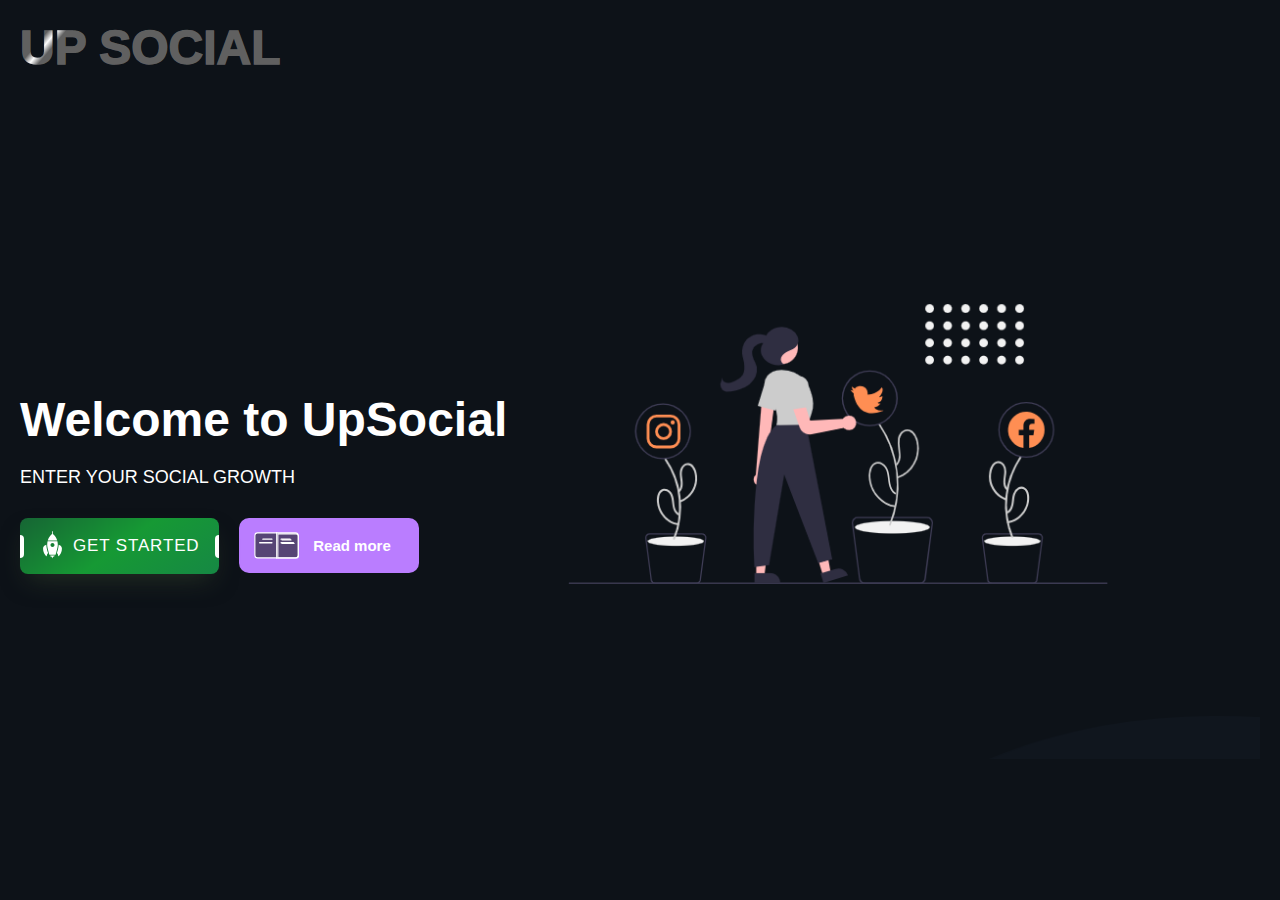
<file: index.html>
<!DOCTYPE html>
<html lang="en">
<head>
    <meta charset="UTF-8">
    <meta name="viewport" content="width=device-width, initial-scale=1.0">
    <title>UpSocial</title>
    <style>
        body {
            background-color: #0D1218;
            color: #fff;
            font-family: sans-serif;
            margin: 0;
        }
        a {
            display: block;
            text-decoration: none;
        }
        a i {
            color: #888;
            margin-left: 5px;
        }
        a:hover {
            text-decoration: underline;
        }
        a:hover i {
            text-decoration: none !important;
        }
        .readmore-btn {
            width: fit-content;
            height: 55px;
            display: flex;
            align-items: center;
            justify-content: center;
            cursor: pointer;
            background-color: rgb(186, 125, 255);
            border: none;
            border-radius: 10px;
            padding: 0px 15px;
            gap: 0px;
            transition: all 0.4s;
        }
        .book-wrapper {
            display: flex;
            align-items: center;
            justify-content: flex-end;
            position: relative;
            width: 45px;
            height: 100%;
        }
        .book-wrapper .book-page {
            width: 50%;
            height: auto;
            position: absolute;
        }
        .readmore-btn:hover .book-page {
            animation: paging 0.4s linear infinite;
            transform-origin: left;
        }
        .readmore-btn:hover {
            background-color: rgb(159, 74, 255);
        }
        @keyframes paging {
            0% {
                transform: rotateY(0deg) skewY(0deg);
            }
            50% {
                transform: rotateY(90deg) skewY(-20deg);
            }
            100% {
                transform: rotateY(180deg) skewY(0deg);
            }
        }
        .text {
            width: 105px;
            display: flex;
            align-items: center;
            justify-content: center;
            font-weight: 600;
            font-size: 15px;
            color: rgb(255, 255, 255);
        }

        header {
            padding: 20px;
            display: flex;
            justify-content: space-between;
            align-items: center;
        }
        .logo {
            font-size: 24px;
            font-weight: bold;
            color: #ff69b4;
        }
        .nav {
            display: flex;
            gap: 20px;
        }
        .nav a {
            text-decoration: none;
            color: #fff;
        }
        .hero {
            padding: 80px 20px;
            display: flex;
            align-items: center;
            justify-content: space-between;
        }
        .hero-content {
            max-width: 500px;
        }
        .hero-content h1 {
            font-size: 48px;
            margin-bottom: 20px;
        }
        .hero-content p {
            font-size: 18px;
        }
        .hero-image {
            width: 700px;
        }

        .shine {
            font-size: 3em;
            font-weight: 1000;
            color: rgba(255, 255, 255, 0.3);
            background: #222 -webkit-gradient(
                linear,
                left top,
                right top,
                from(#222),
                to(#222),
                color-stop(0.5, #fff)
            ) 0 0 no-repeat;
            background-image: -webkit-linear-gradient(
                -40deg,
                transparent 0%,
                transparent 40%,
                #fff 50%,
                transparent 60%,
                transparent 100%
            );
            -webkit-background-clip: text;
            -webkit-background-size: 50px;
            -webkit-animation: zezzz;
            -webkit-animation-duration: 5s;
            -webkit-animation-iteration-count: infinite;
        }
        @-webkit-keyframes zezzz {
            0%, 10% {
                background-position: -300px;
            }
            20% {
                background-position: top left;
            }
            100% {
                background-position: 300px;
            }
        }

        .Download-button {
            display: flex;
            align-items: center;
            font-family: inherit;
            font-weight: 500;
            font-size: 17px;
            padding: 12px 20px;
            color: white;
            background: linear-gradient(144deg, #166534, #169934 50%, #168844);
            border: none;
            box-shadow: 0 0.7em 1.5em -0.5em rgba(59, 78, 48, 0.527);
            letter-spacing: 0.05em;
            border-radius: 8px;
            cursor: pointer;
            position: relative;
            transition: all 0.2s;
        }

        .Download-button svg {
            margin-right: 8px;
            width: 25px;
        }

        .Download-button:hover {
            box-shadow: 0 0.5em 1.5em -0.5em #3b9982;
            border-top-left-radius: 40px;
            border-bottom-right-radius: 40px;
        }

        .Download-button:active {
            box-shadow: 0 0.3em 1em -0.5em #3bf682;
        }

        .Download-button::before {
            content: "";
            width: 4px;
            height: 40%;
            background-color: white;
            position: absolute;
            border-top-right-radius: 5px;
            border-bottom-right-radius: 5px;
            left: 0;
            transition: all 0.2s;
        }

        .Download-button::after {
            content: "";
            width: 4px;
            height: 40%;
            background-color: white;
            position: absolute;
            border-top-left-radius: 5px;
            border-bottom-left-radius: 5px;
            right: 0;
            transition: all 0.2s;
        }

        .Download-button:hover::before,
        .Download-button:hover::after {
            height: 60%;
        }

        .Download-button:hover::before {
            border-top-left-radius: 5px;
            border-bottom-left-radius: 5px;
            border-top-right-radius: 0px;
            border-bottom-right-radius: 0px;
            transform: translate(5px, -15px) rotate(45deg);
        }

        .Download-button:hover::after {
            border-top-right-radius: 5px;
            border-bottom-right-radius: 5px;
            border-top-left-radius: 0px;
            border-bottom-left-radius: 0px;
            transform: translate(-5px, 15px) rotate(45deg);
        }

        .buttons {
            display: flex;
            gap: 20px; /* Adds space between the buttons */
            margin-top: 30px;
        }

        .button {
            background-color: #ff69b4;
            color: #fff;
            padding: 15px 30px;
            border: none;
            border-radius: 5px;
            cursor: pointer;
            transition: background-color 0.3s ease;
        }

        .button:hover {
            background-color: #ff4d94;
        }

        /* Adjust layout for small screens */
        @media (max-width: 768px) {
            .buttons {
                flex-direction: column;
                align-items: center;
            }
        }
    </style>
</head>
<body>
    <header>
        <div class="shine">UP SOCIAL</div>
    </header>
    <section class="hero">
        <div class="hero-content">
            <h1>Welcome to UpSocial</h1>
            <p>ENTER YOUR SOCIAL GROWTH</p>
            <div class="buttons">
                <!-- GET STARTED Button -->
                <a href="MAIN FILE.html">
                    <button class="Download-button">
                        <svg xmlns="http://www.w3.org/2000/svg" height="32" width="32" viewBox="0 0 32 32">
                            <path
                                d="M23.371 29.529c0 0 0.335-2.012-1.731-4.469 2.011-5.641 2.29-10.778 2.29-10.778s4.133 0.95 4.133 5.026c-0.001 6.981-4.692 10.221-4.692 10.221zM11.979 27.078c0 0-2.768-8.883-2.768-12.568 0-1.658 0.187-3.133 0.478-4.472h12.61c0.293 1.34 0.481 2.816 0.481 4.473 0 3.629-2.76 12.567-2.76 12.567h-8.041zM15.99 12.069c-1.418 0-2.568 1.15-2.568 2.569 0 1.418 1.15 2.569 2.568 2.569s2.569-1.15 2.569-2.569c0.001-1.419-1.15-2.569-2.569-2.569zM15.438 0.596v-3.498h1v3.409c1.143 0.832 4.236 3.478 5.635 8.575h-12.16c1.352-4.957 4.296-7.574 5.525-8.486zM8.629 29.529c0 0-4.691-3.24-4.691-10.221 0-4.076 4.133-5.026 4.133-5.026s0.279 5.137 2.289 10.778c-2.067 2.458-1.731 4.469-1.731 4.469zM17.691 30.045l-0.838-0.838-0.893 2.793-1.062-2.793-0.726 1.451-1.062-2.625h5.752l-1.171 2.012z"
                                fill="white"></path>
                        </svg>
                        <span>GET STARTED</span>
                    </button>
                </a>
                <!-- Read More Button -->
               <a href="READ MORE.html"> 
                <button class="readmore-btn">
                    <span class="book-wrapper">
                        <svg xmlns="http://www.w3.org/2000/svg" fill="rgb(86, 69, 117)" viewBox="0 0 126 75" class="book">
                            <rect stroke-width="3" stroke="#fff" rx="7.5" height="70" width="121" y="2.5" x="2.5"></rect>
                            <line stroke-width="3" stroke="#fff" y2="75" x2="63.5" x1="63.5"></line>
                            <path stroke-linecap="round" stroke-width="4" stroke="#fff" d="M25 20H50"></path>
                            <path stroke-linecap="round" stroke-width="4" stroke="#fff" d="M101 20H76"></path>
                            <path stroke-linecap="round" stroke-width="4" stroke="#fff" d="M16 30L50 30"></path>
                            <path stroke-linecap="round" stroke-width="4" stroke="#fff" d="M110 30L76 30"></path>
                        </svg>
                        <svg xmlns="http://www.w3.org/2000/svg" fill="none" viewBox="0 0 65 75" class="book-page">
                            <path stroke-linecap="round" stroke-width="4" stroke="#fff" d="M40 20H15"></path>
                            <path stroke-linecap="round" stroke-width="4" stroke="#fff" d="M49 30L15 30"></path>
                            <path stroke-width="3" stroke="#fff"
                                d="M2.5 2.5H55C59.1421 2.5 62.5 5.85786 62.5 10V65C62.5 69.1421 59.1421 72.5 55 72.5H2.5V2.5Z"></path>
                        </svg>
                    </span>
                    <span class="text">Read more</span>
                </button></a>
            </div>
        </div>
        <img src="Capture1.PNG" class="hero-image">
    </section>
</body>
</html>
</file>
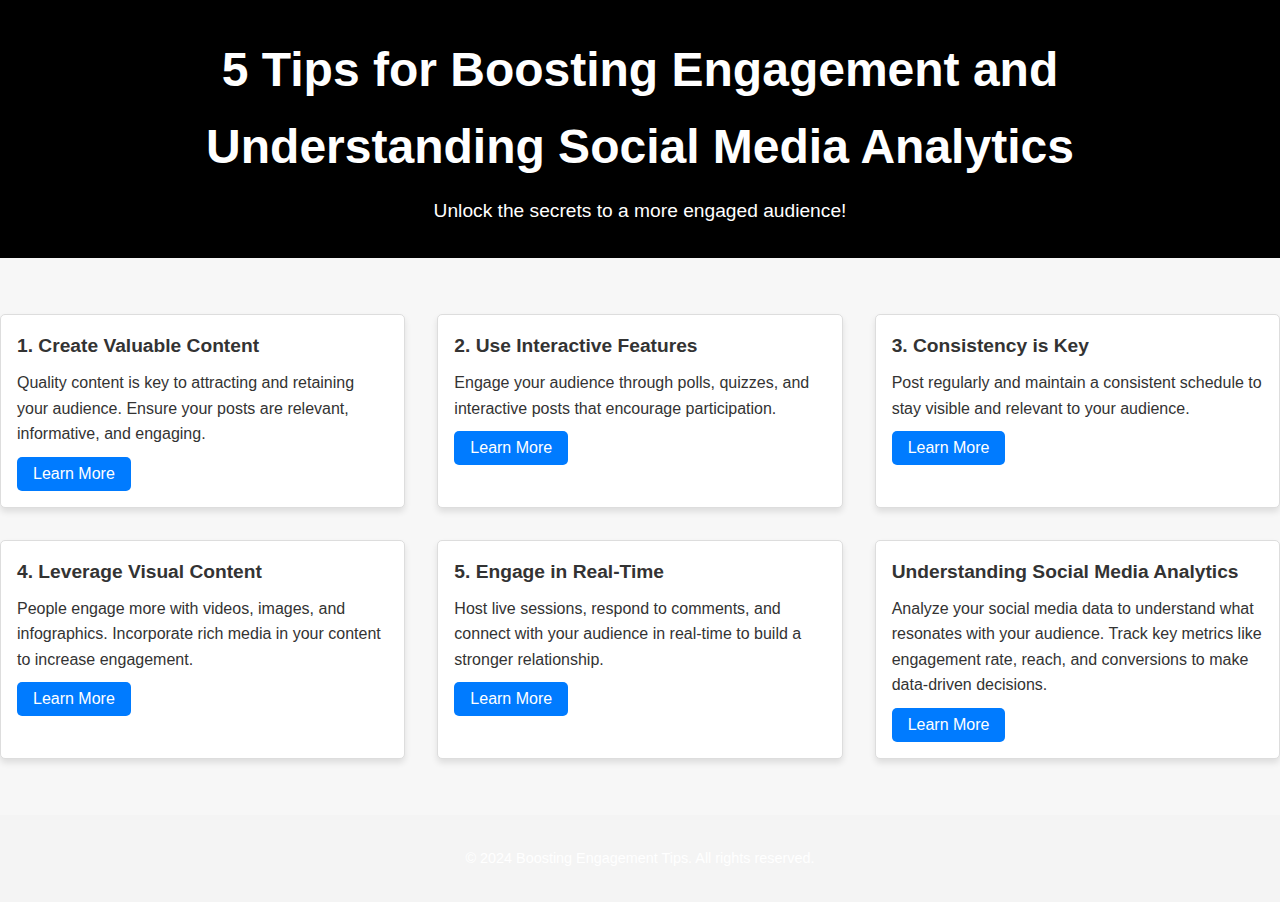
<file: ARTICLE 1.html>
<!DOCTYPE html>
<html lang="en">
<head>
    <meta charset="UTF-8">
    <meta name="viewport" content="width=device-width, initial-scale=1.0">
    <meta http-equiv="X-UA-Compatible" content="ie=edge">
    <title>5 Tips for Boosting Engagement</title>
    <link rel="stylesheet" href="styles-new.css">
    <style>
        /* Mobile-first styles */
        body {
            font-family: Arial, sans-serif;
            margin: 0;
            padding: 0;
            line-height: 1.6;
        }

        header {
            background: #000000;
            padding: 1rem;
            text-align: center;
        }

        .container {
            padding: 1rem;
            
        }

        .tips {
            display: flex;
            flex-direction: column;
            gap: 1rem;
            margin: 1rem 0;
        }

        .tip {
            padding: 1rem;
            border: 1px solid #ddd;
            border-radius: 5px;
            background: #fff;
        }

        .tip h2 {
            font-size: 1.2rem;
            margin-bottom: 0.5rem;
        }

        .more-btn {
            background: #007BFF;
            color: #fff;
            border: none;
            padding: 0.5rem 1rem;
            border-radius: 5px;
            cursor: pointer;
            font-size: 1rem;
        }

        .more-btn:hover {
            background: #0056b3;
        }

        .modal {
            display: none;
            position: fixed;
            top: 0;
            left: 0;
            width: 100%;
            height: 100%;
            background: rgba(0, 0, 0, 0.5);
            justify-content: center;
            align-items: center;
        }

        .modal-content {
            background: #fff;
            padding: 2rem;
            border-radius: 5px;
            max-width: 90%;
        }

        .close-btn {
            background: red;
            color: #fff;
            border: none;
            padding: 0.5rem;
            cursor: pointer;
        }

        footer {
            text-align: center;
            background: #f4f4f4;
            padding: 1rem 0;
        }

        /* Larger screens */
        @media (min-width: 768px) {
            .tips {
                flex-direction: row;
                flex-wrap: wrap;
                gap: 2rem;
            }

            .tip {
                flex: 1 1 calc(50% - 2rem);
            }
        }

        @media (min-width: 1024px) {
            .tip {
                flex: 1 1 calc(33.333% - 2rem);
            }
        }
    </style>
</head>
<body>
    <header>
        <div class="container">
            <h1>5 Tips for Boosting Engagement and Understanding Social Media Analytics</h1>
            <p class="subheader">Unlock the secrets to a more engaged audience!</p>
        </div>
    </header>

    <section class="tips">
        <div class="tip" id="tip1">
            <h2>1. Create Valuable Content</h2>
            <p>Quality content is key to attracting and retaining your audience. Ensure your posts are relevant, informative, and engaging.</p>
            <button class="more-btn" onclick="showModal('tip1')">Learn More</button>
        </div>

        <div class="tip" id="tip2">
            <h2>2. Use Interactive Features</h2>
            <p>Engage your audience through polls, quizzes, and interactive posts that encourage participation.</p>
            <button class="more-btn" onclick="showModal('tip2')">Learn More</button>
        </div>

        <div class="tip" id="tip3">
            <h2>3. Consistency is Key</h2>
            <p>Post regularly and maintain a consistent schedule to stay visible and relevant to your audience.</p>
            <button class="more-btn" onclick="showModal('tip3')">Learn More</button>
        </div>

        <div class="tip" id="tip4">
            <h2>4. Leverage Visual Content</h2>
            <p>People engage more with videos, images, and infographics. Incorporate rich media in your content to increase engagement.</p>
            <button class="more-btn" onclick="showModal('tip4')">Learn More</button>
        </div>

        <div class="tip" id="tip5">
            <h2>5. Engage in Real-Time</h2>
            <p>Host live sessions, respond to comments, and connect with your audience in real-time to build a stronger relationship.</p>
            <button class="more-btn" onclick="showModal('tip5')">Learn More</button>
        </div>

        <div class="tip" id="tip6">
            <h2>Understanding Social Media Analytics</h2>
            <p>Analyze your social media data to understand what resonates with your audience. Track key metrics like engagement rate, reach, and conversions to make data-driven decisions.</p>
            <button class="more-btn" onclick="showModal('tip6')">Learn More</button>
        </div>
    </section>

    <div class="modal" id="modal">
        <div class="modal-content">
            <span class="close-btn" onclick="closeModal()">&times;</span>
            <h2 id="modal-title"></h2>
            <p id="modal-content"></p>
        </div>
    </div>

    <footer>
        <div class="container">
            <p>&copy; 2024 Boosting Engagement Tips. All rights reserved.</p>
        </div>
    </footer>

    <script>
        function showModal(id) {
            const modal = document.getElementById('modal');
            const title = document.getElementById('modal-title');
            const content = document.getElementById('modal-content');
            const tip = document.getElementById(id);

            title.innerText = tip.querySelector('h2').innerText;
            content.innerText = tip.querySelector('p').innerText;

            modal.style.display = 'flex';
        }

        function closeModal() {
            document.getElementById('modal').style.display = 'none';
        }
    </script>
</body>
</html>
</file>
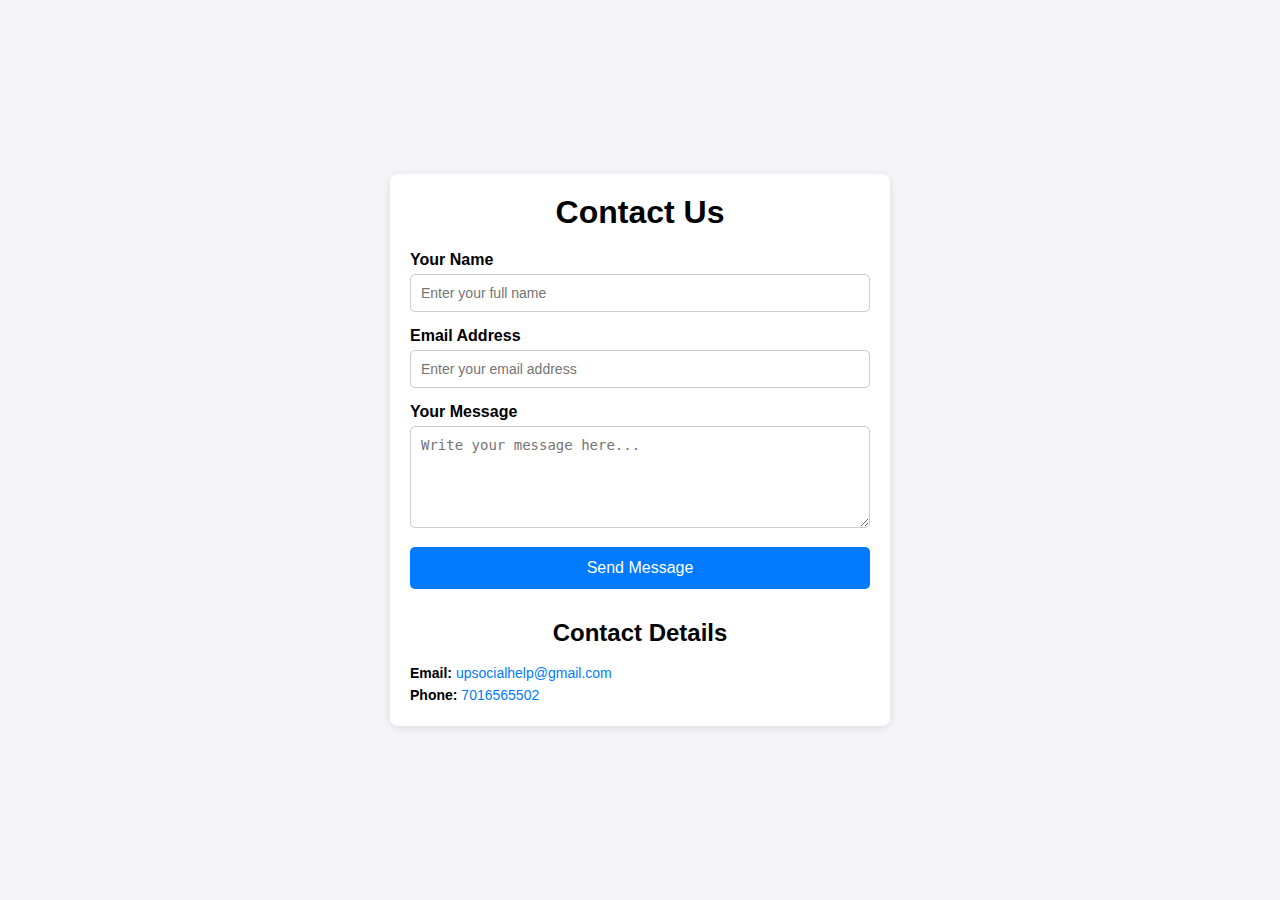
<file: Contact us.html>
<!DOCTYPE html>
<html lang="en">
<head>
  <meta charset="UTF-8">
  <meta name="viewport" content="width=device-width, initial-scale=1.0">
  <title>Contact Us</title>
  <link rel="stylesheet" href="contactStyles.css">
</head>
<body>

  <div class="contact-container">
    <h1>Contact Us</h1>

    <!-- Contact Form -->
    <form action="https://formspree.io/f/mrbgveeg" method="POST" id="contact-form">
      <!-- Name Field -->
      <div class="input-group">
        <label for="name">Your Name</label>
        <input type="text" id="name" name="name" required placeholder="Enter your full name">
      </div>

      <!-- Email Field -->
      <div class="input-group">
        <label for="email">Email Address</label>
        <input type="email" id="email" name="email" required placeholder="Enter your email address">
      </div>

      <!-- Message Field -->
      <div class="input-group">
        <label for="message">Your Message</label>
        <textarea id="message" name="message" rows="5" required placeholder="Write your message here..."></textarea>
      </div>

      <!-- Submit Button -->
      <button type="submit" class="submit-btn">Send Message</button>

      <!-- Success Message -->
      <div id="success-message" class="hidden">
        <p>Thank you! Your message has been sent successfully.</p>
      </div>
    </form>

    <!-- Contact Details -->
    <div class="contact-details">
      <h2>Contact Details</h2>
      <p><strong>Email:</strong> <a href="mailto:upsocialhelp@gmail.com">upsocialhelp@gmail.com</a></p>
      <p><strong>Phone:</strong> <a href="tel:+917016565502">7016565502</a></p>
    </div>
  </div>

  <script src="contactScript.js"></script>
</body>
</html>
</file>
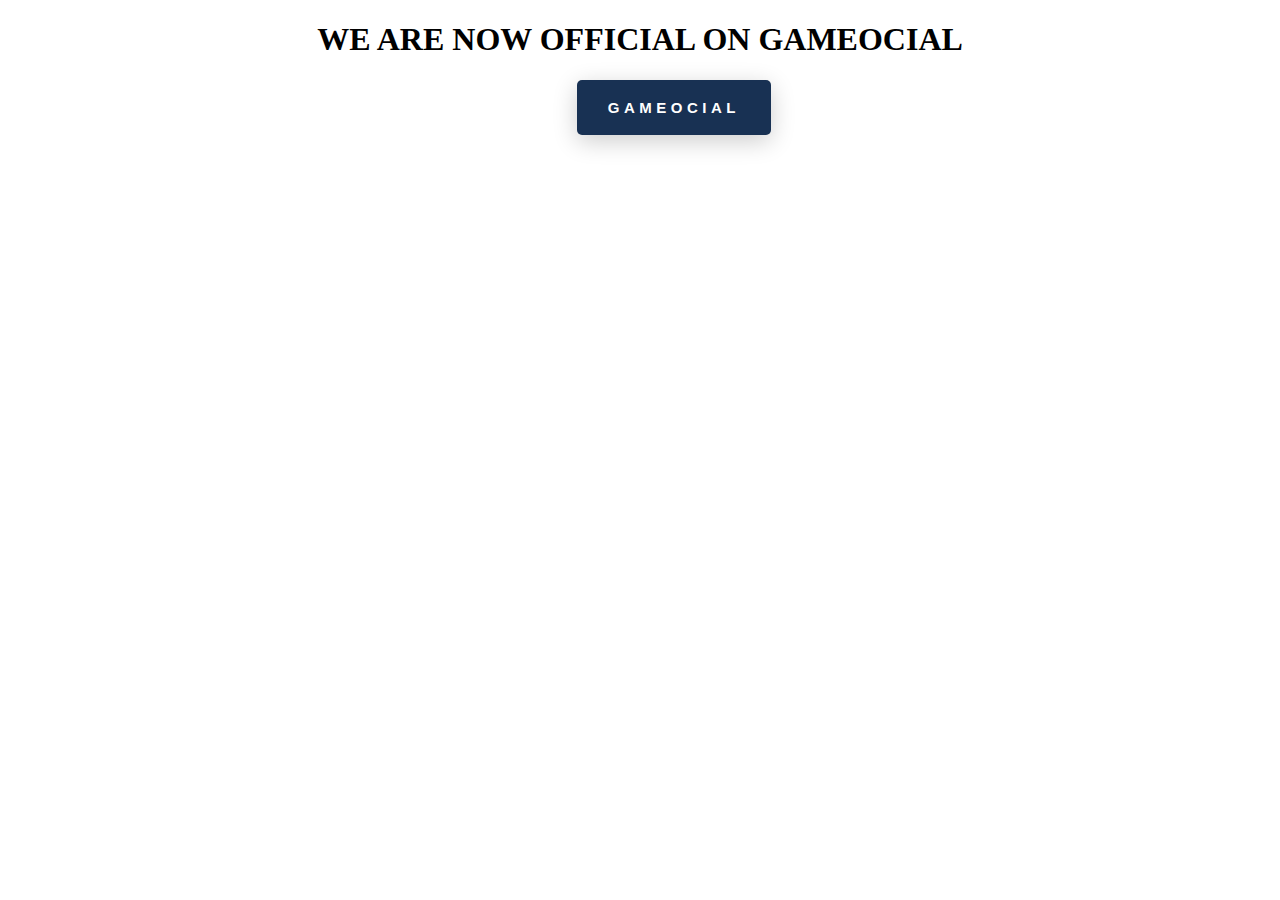
<file: download.html>
<!DOCTYPE html>
<html lang="en">
  
    <head>
      <title>DOWNLOAD</title>
      <style>

button {
  position: relative;
  display: flex;
  justify-content: center;
  align-items: center;
  border-radius: 5px;
  background: #183153;
  font-family: "Montserrat", sans-serif;
  box-shadow: 0px 6px 24px 0px rgba(0, 0, 0, 0.2);
  overflow: hidden;
  cursor: pointer;
  border: none;
  margin-left: 45%;
}

button:after {
  content: " ";
  width: 0%;
  height: 100%;
  background: #ffd401;
  position: absolute;
  transition: all 0.4s ease-in-out;
  right: 0;
}

button:hover::after {
  right: auto;
  left: 0;
  width: 100%;
}

button span {
  text-align: center;
  text-decoration: none;
  width: 100%;
  padding: 18px 25px;
  color: #fff;
  font-size: 1.125em;
  font-weight: 700;
  letter-spacing: 0.3em;
  z-index: 20;
  transition: all 0.3s ease-in-out;
}

button:hover span {
  color: #183153;
  animation: scaleUp 0.3s ease-in-out;
}


      </style>
    </head>

        <body>
              <h1 style="text-align: center;">WE ARE NOW OFFICIAL ON GAMEOCIAL</h1>
              <a style="text-decoration: none" href="https://tirth1107.github.io/GAMEOCIAL/"><button><span>GAMEOCIAL</span></button></a>
        </body>

</body>
</html>
</file>
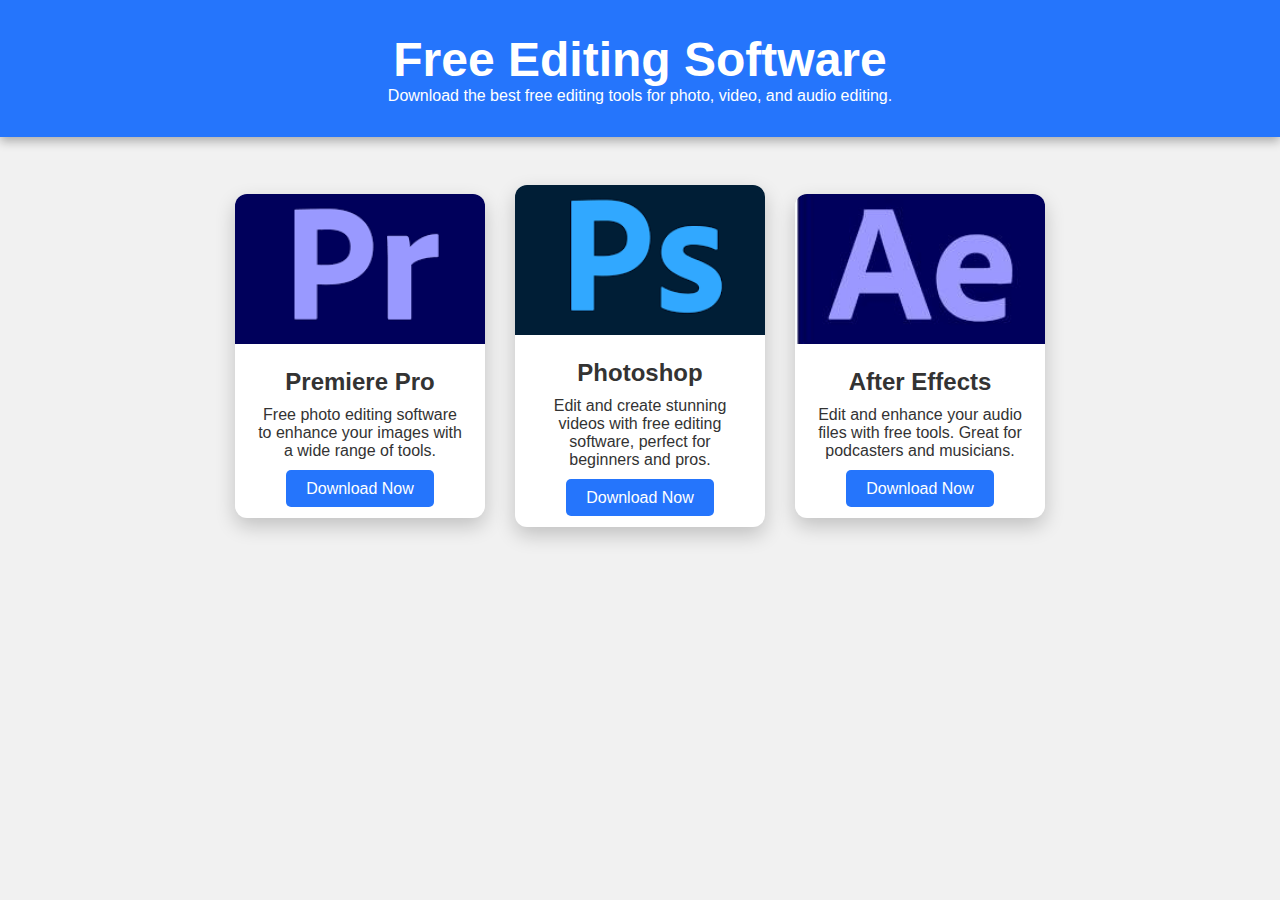
<file: free editing software.html>
<!DOCTYPE html>
<html lang="en">
<head>
  <meta charset="UTF-8">
  <meta name="viewport" content="width=device-width, initial-scale=1.0">
  <meta name="description" content="Download the best free editing software for video, photo, and audio editing with smooth animations and graphics.">
  <title>Free Editing Software</title>
  <link rel="stylesheet" href="styles.css"> <!-- Link to your CSS file -->
  <style>
    /* General page styling */
    body {
      font-family: 'Arial', sans-serif;
      background: #f1f1f1;
      margin: 0;
      padding: 0;
      box-sizing: border-box;
    }

    header {
      background: #2575fc;
      color: white;
      text-align: center;
      padding: 2rem;
      box-shadow: 0 4px 10px rgba(0, 0, 0, 0.3);
    }

    header h1 {
      font-size: 3rem;
      margin: 0;
      animation: fadeIn 2s ease-out;
    }

    /* Container for the software cards */
    .software-container {
      display: flex;
      justify-content: center;
      align-items: center;
      flex-wrap: wrap;
      gap: 30px;
      padding: 3rem;
      animation: fadeIn 2s ease-out 0.5s;
    }

    /* Software Card Styles */
    .software-card {
      background: #fff;
      border-radius: 12px;
      width: 250px;
      box-shadow: 0 8px 20px rgba(0, 0, 0, 0.2);
      transition: transform 0.3s ease, box-shadow 0.3s ease;
      overflow: hidden;
      cursor: pointer;
    }

    .software-card:hover {
      transform: translateY(-10px);
      box-shadow: 0 15px 30px rgba(0, 0, 0, 0.3);
    }

    .software-card img {
      width: 100%;
      height: 150px;
      object-fit: cover;
      transition: transform 0.3s ease;
    }

    .software-card:hover img {
      transform: scale(1.1);
    }

    .software-info {
      padding: 20px;
      text-align: center;
    }

    .software-info h3 {
      font-size: 1.5rem;
      margin-bottom: 10px;
    }

    .software-info p {
      font-size: 1rem;
      margin-bottom: 20px;
    }

    .download-btn {
      padding: 10px 20px;
      background-color: #2575fc;
      color: white;
      font-size: 1rem;
      text-decoration: none;
      border-radius: 5px;
      transition: background-color 0.3s ease;
    }

    .download-btn:hover {
      background-color: #6a11cb;
    }

    /* Animation for fade-in effect */
    @keyframes fadeIn {
      0% {
        opacity: 0;
        transform: translateY(30px);
      }
      100% {
        opacity: 1;
        transform: translateY(0);
      }
    }
  </style>
</head>
<body>

  <header>
    <h1>Free Editing Software</h1>
    <p>Download the best free editing tools for photo, video, and audio editing.</p>
  </header>

  <div class="software-container">
    <!-- Software Card 1 -->
    <div class="software-card">
      <img src="[data-uri]" alt="Photo Editor">
      <div class="software-info">
        <h3>Premiere Pro</h3>
        <p>Free photo editing software to enhance your images with a wide range of tools.</p>
        <a href="https://www.mediafire.com/file/5ld8bglec3ss5vs/Adobe+premiere+pro+2024.rar" class="download-btn" download>Download Now</a>
      </div>
    </div>

    <!-- Software Card 2 -->
    <div class="software-card">
      <img src="[data-uri]" alt="Video Editor">
      <div class="software-info">
        <h3>Photoshop</h3>
        <p>Edit and create stunning videos with free editing software, perfect for beginners and pros.</p>
        <a href="https://www.mediafire.com/file/gy9op0jaue2so11/Adobe+Photoshop+2024.rar" class="download-btn" download>Download Now</a>
      </div>
    </div>

    <!-- Software Card 3 -->
    <div class="software-card">
      <img src="[data-uri]" alt="Audio Editor">
      <div class="software-info">
        <h3>After Effects</h3>
        <p>Edit and enhance your audio files with free tools. Great for podcasters and musicians.</p>
        <a href="
        https://www.mediafire.com/file_premium/a5a7p4q4c5nxw9f/AFTER_EFFECTS_2024.rar/file\" class="download-btn" download>Download Now</a>
      </div>
    </div>
  </div>

</body>
</html>
</file>
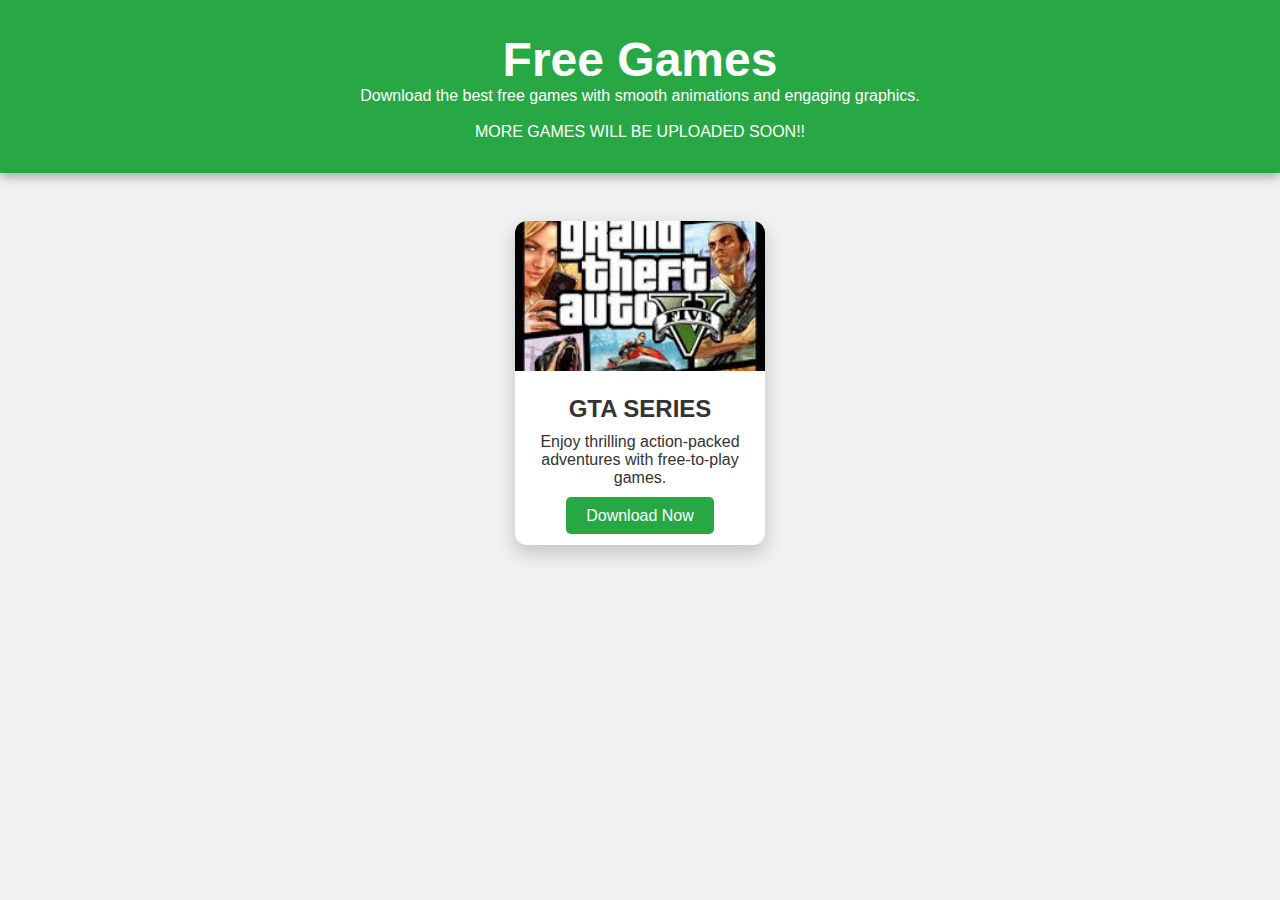
<file: free games.html>
<!DOCTYPE html>
<html lang="en">
<head>
  <meta charset="UTF-8">
  <meta name="viewport" content="width=device-width, initial-scale=1.0">
  <meta name="description" content="Download the best free games with smooth animations and engaging graphics.">
  <title>Free Games</title>
  <link rel="stylesheet" href="styles.css"> <!-- Link to your CSS file -->
  <style>
    /* General page styling */
    body {
      font-family: 'Arial', sans-serif;
      background: #f1f1f1;
      margin: 0;
      padding: 0;
      box-sizing: border-box;
    }

    header {
      background: #28a745;
      color: white;
      text-align: center;
      padding: 2rem;
      box-shadow: 0 4px 10px rgba(0, 0, 0, 0.3);
    }

    header h1 {
      font-size: 3rem;
      margin: 0;
      animation: fadeIn 2s ease-out;
    }

    /* Container for the game cards */
    .game-container {
      display: flex;
      justify-content: center;
      align-items: center;
      flex-wrap: wrap;
      gap: 30px;
      padding: 3rem;
      animation: fadeIn 2s ease-out 0.5s;
    }

    /* Game Card Styles */
    .game-card {
      background: #fff;
      border-radius: 12px;
      width: 250px;
      box-shadow: 0 8px 20px rgba(0, 0, 0, 0.2);
      transition: transform 0.3s ease, box-shadow 0.3s ease;
      overflow: hidden;
      cursor: pointer;
    }

    .game-card:hover {
      transform: translateY(-10px);
      box-shadow: 0 15px 30px rgba(0, 0, 0, 0.3);
    }

    .game-card img {
      width: 100%;
      height: 150px;
      object-fit: cover;
      transition: transform 0.3s ease;
    }

    .game-card:hover img {
      transform: scale(1.1);
    }

    .game-info {
      padding: 20px;
      text-align: center;
    }

    .game-info h3 {
      font-size: 1.5rem;
      margin-bottom: 10px;
    }

    .game-info p {
      font-size: 1rem;
      margin-bottom: 20px;
    }

    .download-btn {
      padding: 10px 20px;
      background-color: #28a745;
      color: white;
      font-size: 1rem;
      text-decoration: none;
      border-radius: 5px;
      transition: background-color 0.3s ease;
    }

    .download-btn:hover {
      background-color: #218838;
    }

    /* Animation for fade-in effect */
    @keyframes fadeIn {
      0% {
        opacity: 0;
        transform: translateY(30px);
      }
      100% {
        opacity: 1;
        transform: translateY(0);
      }
    }
  </style>
</head>
<body>

  <header>
    <h1>Free Games</h1>
    <p>Download the best free games with smooth animations and engaging graphics.</p><br>
    <p>MORE GAMES WILL BE UPLOADED SOON!!</p>
  </header>

  <div class="game-container">
    <!-- Game Card 1 -->
    <div class="game-card">
      <img src="[data-uri]" alt="Action Game">
      <div class="game-info">
        <h3>GTA SERIES</h3>
        <p>Enjoy thrilling action-packed adventures with free-to-play games.</p>
        <a href="gta.html" class="download-btn">Download Now</a>
      </div>
    </div>

  </body>
</html>
</file>
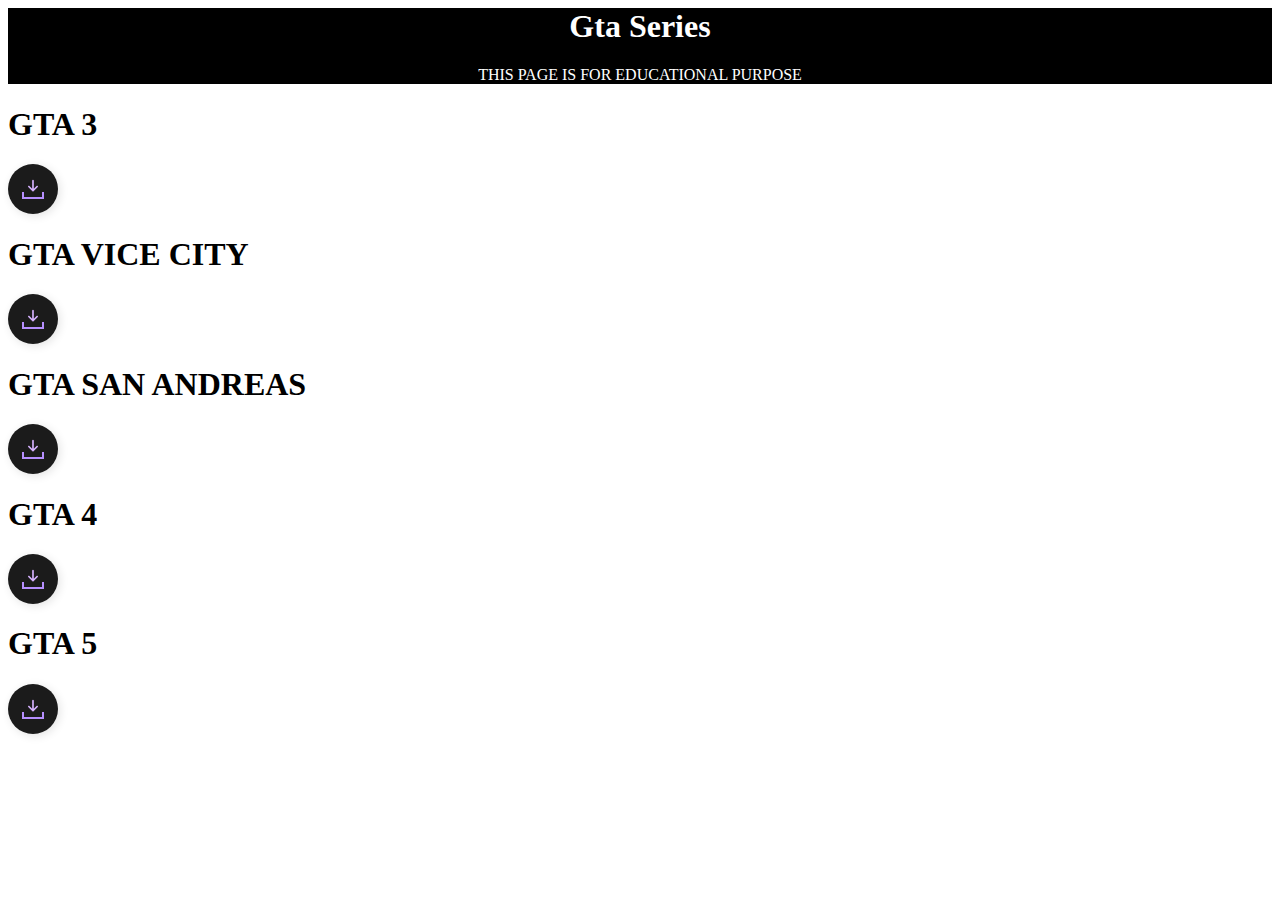
<file: gta.html>
<html>

    <head>
        <title>GTA SERIES|UPSOCIAL</title>
        <style>
            h1,p{
                text-align: center;
            }
            header{
                background-color: rgb(0, 0, 0);
                color: white;
            }
            /* From Uiverse.io by vinodjangid07 */ 
.Btn {
  width: 50px;
  height: 50px;
  border: none;
  border-radius: 50%;
  background-color: rgb(27, 27, 27);
  display: flex;
  flex-direction: column;
  align-items: center;
  justify-content: center;
  cursor: pointer;
  position: relative;
  transition-duration: .3s;
  box-shadow: 2px 2px 10px rgba(0, 0, 0, 0.11);
}

.svgIcon {
  fill: rgb(214, 178, 255);
}

.icon2 {
  width: 18px;
  height: 5px;
  border-bottom: 2px solid rgb(182, 143, 255);
  border-left: 2px solid rgb(182, 143, 255);
  border-right: 2px solid rgb(182, 143, 255);
}

.tooltip {
  position: absolute;
  right: -105px;
  opacity: 0;
  background-color: rgb(12, 12, 12);
  color: white;
  padding: 5px 10px;
  border-radius: 5px;
  display: flex;
  align-items: center;
  justify-content: center;
  transition-duration: .2s;
  pointer-events: none;
  letter-spacing: 0.5px;
}

.tooltip::before {
  position: absolute;
  content: "";
  width: 10px;
  height: 10px;
  background-color: rgb(12, 12, 12);
  background-size: 1000%;
  background-position: center;
  transform: rotate(45deg);
  left: -5%;
  transition-duration: .3s;
}

.Btn:hover .tooltip {
  opacity: 1;
  transition-duration: .3s;
}

.Btn:hover {
  background-color: rgb(150, 94, 255);
  transition-duration: .3s;
}

.Btn:hover .icon2 {
  border-bottom: 2px solid rgb(235, 235, 235);
  border-left: 2px solid rgb(235, 235, 235);
  border-right: 2px solid rgb(235, 235, 235);
}

.Btn:hover .svgIcon {
  fill: rgb(255, 255, 255);
  animation: slide-in-top 0.6s cubic-bezier(0.250, 0.460, 0.450, 0.940) both;
}

@keyframes slide-in-top {
  0% {
    transform: translateY(-10px);
    opacity: 0;
  }

  100% {
    transform: translateY(0px);
    opacity: 1;
  }
}


        </style>
    </head>

        <body>
        
          <header>      
            <h1 style="text-align: center;">Gta Series</h1>
            <p>THIS PAGE IS FOR EDUCATIONAL PURPOSE</p>
        </header> 

        <h1 style="text-align: left;">GTA 3</h2>

        <a href="https://link-hub.net/1130571/gta-3"><button class="Btn">
         <svg class="svgIcon" viewBox="0 0 384 512" height="1em" xmlns="http://www.w3.org/2000/svg"><path d="M169.4 470.6c12.5 12.5 32.8 12.5 45.3 0l160-160c12.5-12.5 12.5-32.8 0-45.3s-32.8-12.5-45.3 0L224 370.8 224 64c0-17.7-14.3-32-32-32s-32 14.3-32 32l0 306.7L54.6 265.4c-12.5-12.5-32.8-12.5-45.3 0s-12.5 32.8 0 45.3l160 160z"></path></svg>
            <span class="icon2"></span>
         <span class="tooltip">Download</span>
        </button></a>

        <h1 style="text-align: left;">GTA VICE CITY</h1>

            <a href="https://direct-link.net/1130571/gta-vc-download-gofile"><button class="Btn">
             <svg class="svgIcon" viewBox="0 0 384 512" height="1em" xmlns="http://www.w3.org/2000/svg"><path d="M169.4 470.6c12.5 12.5 32.8 12.5 45.3 0l160-160c12.5-12.5 12.5-32.8 0-45.3s-32.8-12.5-45.3 0L224 370.8 224 64c0-17.7-14.3-32-32-32s-32 14.3-32 32l0 306.7L54.6 265.4c-12.5-12.5-32.8-12.5-45.3 0s-12.5 32.8 0 45.3l160 160z"></path></svg>
                <span class="icon2"></span>
             <span class="tooltip">Download</span>
            </button></a>

            <h1 style="text-align: left;">GTA SAN ANDREAS</h1>

                <a href="https://link-target.net/1130571/gta-san-pc-gofile"><button class="Btn">
                 <svg class="svgIcon" viewBox="0 0 384 512" height="1em" xmlns="http://www.w3.org/2000/svg"><path d="M169.4 470.6c12.5 12.5 32.8 12.5 45.3 0l160-160c12.5-12.5 12.5-32.8 0-45.3s-32.8-12.5-45.3 0L224 370.8 224 64c0-17.7-14.3-32-32-32s-32 14.3-32 32l0 306.7L54.6 265.4c-12.5-12.5-32.8-12.5-45.3 0s-12.5 32.8 0 45.3l160 160z"></path></svg>
                    <span class="icon2"></span>
                 <span class="tooltip">Download</span>
                </button></a>

                <h1 style="text-align: left;">GTA 4</h1>

                    <a href="https://link-center.net/1130571/gta-4-gofile "><button class="Btn">
                     <svg class="svgIcon" viewBox="0 0 384 512" height="1em" xmlns="http://www.w3.org/2000/svg"><path d="M169.4 470.6c12.5 12.5 32.8 12.5 45.3 0l160-160c12.5-12.5 12.5-32.8 0-45.3s-32.8-12.5-45.3 0L224 370.8 224 64c0-17.7-14.3-32-32-32s-32 14.3-32 32l0 306.7L54.6 265.4c-12.5-12.5-32.8-12.5-45.3 0s-12.5 32.8 0 45.3l160 160z"></path></svg>
                        <span class="icon2"></span>
                     <span class="tooltip">Download</span>
                    </button></a>
                   
                    <h1 style="text-align: left;">GTA 5</h1>

                        <a href="https://link-center.net/1130571/gta-5-download-112-gb"><button class="Btn">
                         <svg class="svgIcon" viewBox="0 0 384 512" height="1em" xmlns="http://www.w3.org/2000/svg"><path d="M169.4 470.6c12.5 12.5 32.8 12.5 45.3 0l160-160c12.5-12.5 12.5-32.8 0-45.3s-32.8-12.5-45.3 0L224 370.8 224 64c0-17.7-14.3-32-32-32s-32 14.3-32 32l0 306.7L54.6 265.4c-12.5-12.5-32.8-12.5-45.3 0s-12.5 32.8 0 45.3l160 160z"></path></svg>
                            <span class="icon2"></span>
                         <span class="tooltip">Download</span>
                        </button></a>        

        </body>



</html>
</file>
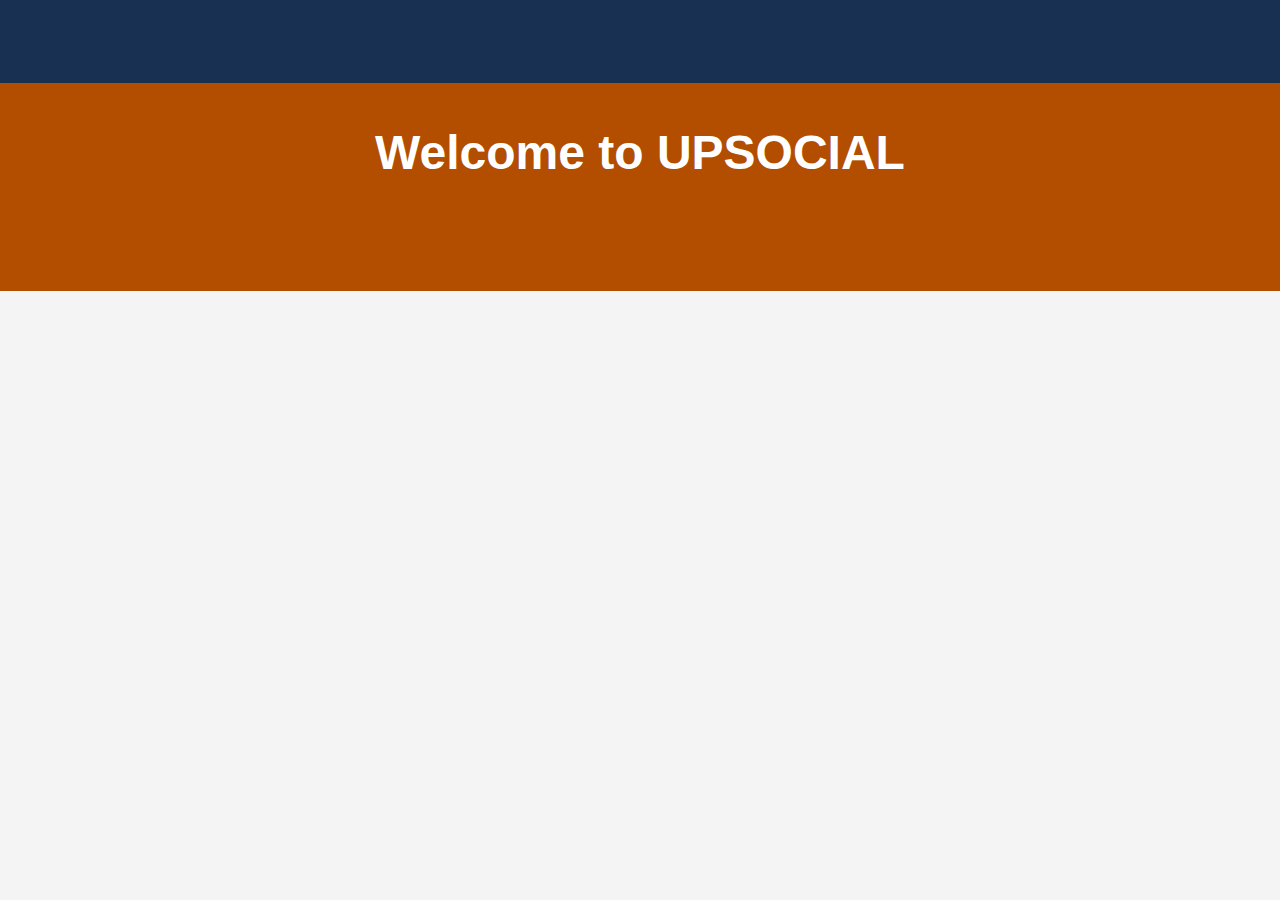
<file: MAIN FILE.html>
<!DOCTYPE html>
<html lang="en">
<head>
  <meta charset="UTF-8">
  <meta name="viewport" content="width=device-width, initial-scale=1.0">
  <meta name="description" content="UPSOCIAL - Your Social Media Solution. Offering video editing, website designing, and social media management.">
  <title>HOME</title>
  <link rel="stylesheet" href="mainfile.css"> <!-- Changed CSS file name -->
  <style>
    /* Mobile-first styles */
    body {
      font-family: Arial, sans-serif;
      margin: 0;
      padding: 0;
    }

    header {
      background: #183153;
      color: white;
      padding: 1rem;
    }

    nav {
      display: flex;
      flex-direction: column;
      align-items: center;
      gap: 1rem;
    }

    .logo h1 {
      margin: 0;
      font-size: 1.5rem;
    }

    .ul {
      list-style-type: none;
      padding: 0;
      margin: 0;
      display: flex;
      flex-direction: column;
      gap: 0.5rem;
    }

    .li {
      text-align: center;
    }

    .button {
      background: #007BFF;
      color: white;
      border: none;
      padding: 0.5rem 1rem;
      border-radius: 5px;
      cursor: pointer;
      font-size: 1rem;
    }

    .button:hover {
      background: #0056b3;
    }

    .welcome-section {
      padding: 2rem 1rem;
      text-align: center;
      background:  #b34d00;
    }

    .services-section {
      padding: 2rem 1rem;
    }

    .services-list {
      display: flex;
      flex-direction: column;
      gap: 1rem;
    }

    .service-item {
      padding: 1rem;
      border: 1px solid #ddd;
      border-radius: 5px;
      background: #fff;
      text-align: center;
      cursor: pointer;
    }

    .service-item:hover {
      background: #f0f8ff;
    }

    footer {
      text-align: center;
      background: #183153;
      color: white;
      padding: 1rem 0;
    }

    /* Larger screens */
    @media (min-width: 768px) {
      nav {
        flex-direction: row;
        justify-content: space-between;
      }

      .ul {
        flex-direction: row;
        gap: 1rem;
      }

      .services-list {
        flex-direction: row;
        flex-wrap: wrap;
        gap: 2rem;
      }

      .service-item {
        flex: 1 1 calc(33.333% - 2rem);
      }
    }
  </style>
</head>
<body>
  <!-- Navigation Bar -->
  <header>
    <nav>
      <div class="logo">
        <h1>UPSOCIAL</h1>
      </div>
      <ul class="ul">
        <li class="li">
          <a href="MAIN FILE.html" style="text-decoration: none;"><button class="button">Home</button></a>
        </li>
        <li class="li">
          <a href="Contact us.html" style="text-decoration: none;"><button class="button">Contact Us</button></a>
        </li>
        <li class="li">
          <a href="download.html" style="text-decoration: none;"><button class="button">Download</button></a>
        </li>
      </ul>
    </nav>
  </header>

  <!-- Welcome Section -->
  <section id="home" class="welcome-section">
    <div class="welcome-content">
      <h2>Welcome to UPSOCIAL</h2>
      <p>Your one-stop solution for Video Editing, Website Designing, and Social Media Management.</p>
    </div>
  </section>

  <!-- Services Section -->
  <section id="services" class="services-section">
    <h2>Our Services</h2>
    <div class="services-list">
      <article class="service-item" onclick="window.location.href='services.html'">
        <h3>Video & Photo Editing</h3>
        <p>Transform your media into captivating content.</p>
      </article>
      <article class="service-item" onclick="window.location.href='services.html'">
        <h3>Website Designing</h3>
        <p>Professional and responsive websites for all industries.</p>
      </article>
      <article class="service-item" onclick="window.location.href='services.html'">
        <h3>Social Media Account Handling</h3>
        <p>Maximize your brand's online presence.</p>
      </article>
    </div>
  </section>

  <!-- Footer Section -->
  <footer>
    <div class="footer-content">
      <p>&copy; 2024 UPSOCIAL. All rights reserved.</p>
      <p>Email: upsocialhelp@gmail.com</p>
    </div>
  </footer>
</body>
</html>
</file>
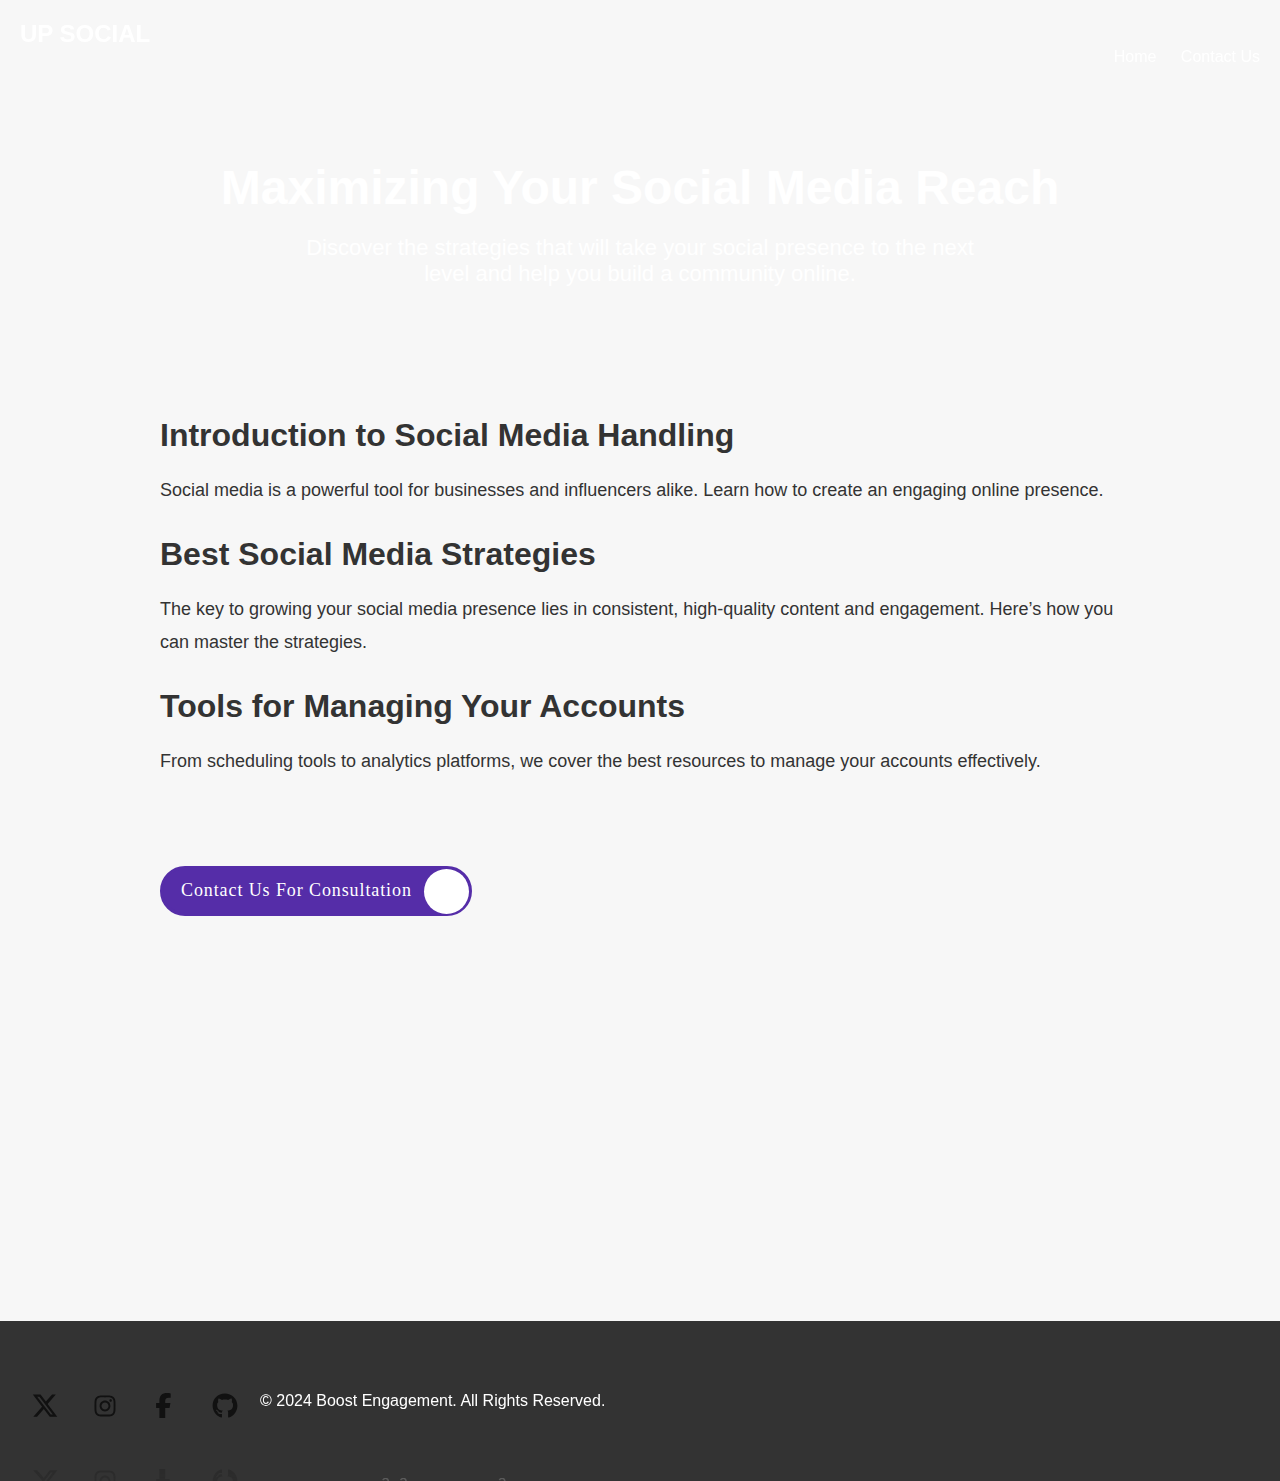
<file: READ MORE.html>
<!DOCTYPE html>
<html lang="en">
<head>
  <meta charset="UTF-8">
  <meta name="viewport" content="width=device-width, initial-scale=1.0">
  <title>Social Media Strategy - Read More</title>
  <link rel="stylesheet" href="styles.css">
</head>
<body>
  <!-- Header Section -->
  <header>
    <nav class="navbar">
      <div class="logo">Up Social</div>
      <ul class="nav-links">
        <li><a href="index.html">Home</a></li>
        <li><a href="Contact us.html">Contact Us</a></li>
      </ul>
    </nav>
  </header>

  <!-- Hero Section -->
  <section class="hero">
    <h1 class="fade-in">Maximizing Your Social Media Reach</h1>
    <p class="fade-in">Discover the strategies that will take your social presence to the next level and help you build a community online.</p>
  </section>

  <!-- Main Content -->
  <article class="content">
    <section class="intro">
      <h2 class="fade-in">Introduction to Social Media Handling</h2>
      <p class="fade-in">Social media is a powerful tool for businesses and influencers alike. Learn how to create an engaging online presence.</p>
    </section>

    <section class="strategies">
      <h2 class="fade-in">Best Social Media Strategies</h2>
      <p class="fade-in">The key to growing your social media presence lies in consistent, high-quality content and engagement. Here’s how you can master the strategies.</p>
    </section>

    <section class="tools">
      <h2 class="fade-in">Tools for Managing Your Accounts</h2>
      <p class="fade-in">From scheduling tools to analytics platforms, we cover the best resources to manage your accounts effectively.</p>
    </section>

      <h3 class="fade-in">Ready to Enhance Your Social Media Strategy?</h3><br><br>
    
    <a href="Contact us.html"><button class="cta">
    <span>Contact Us For Consultation &nbsp;</span>
    <svg viewBox="0 0 13 10" height="10px" width="15px">
    <path d="M1,5 L11,5"></path>
        <polyline points="8 1 12 5 8 9"></polyline>
    </svg>
    </button></a>
</article>

  <!-- Related Articles Section -->
  <section class="related-articles fade-in">
    <h3>Related Articles</h3>
    <div class="related-cards">
      <div class="card">
        <h4>5 Tips for Boosting Engagement</h4>
        <p>Engage with your audience effectively using these proven strategies.</p>
      </div>
      <div class="card">
        <h4>Understanding Social Media Analytics</h4>
        <p>Learn how to read and interpret your social media data to improve results.</p>
      </div>
    </div>
    <a href="ARTICLE 1.html"><button class="learn1">LEARN MORE</button></a>
  </section>

  <!-- Footer Section -->
  <footer>
        <div class="social-login-icons">
          <div class="socialcontainer">
            <div class="icon social-icon-1-1">
              <svg
                viewBox="0 0 512 512"
                height="1.7em"
                xmlns="http://www.w3.org/2000/svg"
                class="svgIcontwit"
                fill="white"
              >
                <path
                  d="M389.2 48h70.6L305.6 224.2 487 464H345L233.7 318.6 106.5 464H35.8L200.7 275.5 26.8 48H172.4L272.9 180.9 389.2 48zM364.4 421.8h39.1L151.1 88h-42L364.4 421.8z"
                ></path>
              </svg>
            </div>
            <div class="social-icon-1">
              <svg
                viewBox="0 0 512 512"
                height="1.7em"
                xmlns="http://www.w3.org/2000/svg"
                class="svgIcontwit"
                fill="white"
              >
                <path
                  d="M389.2 48h70.6L305.6 224.2 487 464H345L233.7 318.6 106.5 464H35.8L200.7 275.5 26.8 48H172.4L272.9 180.9 389.2 48zM364.4 421.8h39.1L151.1 88h-42L364.4 421.8z"
                ></path>
              </svg>
            </div>
          </div>
          <div class="socialcontainer">
            <div class="icon social-icon-2-2">
              <svg
                fill="white"
                class="svgIcon"
                viewBox="0 0 448 512"
                height="1.5em"
                xmlns="http://www.w3.org/2000/svg"
              >
                <path
                  d="M224.1 141c-63.6 0-114.9 51.3-114.9 114.9s51.3 114.9 114.9 114.9S339 319.5 339 255.9 287.7 141 224.1 141zm0 189.6c-41.1 0-74.7-33.5-74.7-74.7s33.5-74.7 74.7-74.7 74.7 33.5 74.7 74.7-33.6 74.7-74.7 74.7zm146.4-194.3c0 14.9-12 26.8-26.8 26.8-14.9 0-26.8-12-26.8-26.8s12-26.8 26.8-26.8 26.8 12 26.8 26.8zm76.1 27.2c-1.7-35.9-9.9-67.7-36.2-93.9-26.2-26.2-58-34.4-93.9-36.2-37-2.1-147.9-2.1-184.9 0-35.8 1.7-67.6 9.9-93.9 36.1s-34.4 58-36.2 93.9c-2.1 37-2.1 147.9 0 184.9 1.7 35.9 9.9 67.7 36.2 93.9s58 34.4 93.9 36.2c37 2.1 147.9 2.1 184.9 0 35.9-1.7 67.7-9.9 93.9-36.2 26.2-26.2 34.4-58 36.2-93.9 2.1-37 2.1-147.8 0-184.8zM398.8 388c-7.8 19.6-22.9 34.7-42.6 42.6-29.5 11.7-99.5 9-132.1 9s-102.7 2.6-132.1-9c-19.6-7.8-34.7-22.9-42.6-42.6-11.7-29.5-9-99.5-9-132.1s-2.6-102.7 9-132.1c7.8-19.6 22.9-34.7 42.6-42.6 29.5-11.7 99.5-9 132.1-9s102.7-2.6 132.1 9c19.6 7.8 34.7 22.9 42.6 42.6 11.7 29.5 9 99.5 9 132.1s2.7 102.7-9 132.1z"
                ></path>
              </svg>
            </div>
            <div class="social-icon-2">
              <svg
                fill="white"
                class="svgIcon"
                viewBox="0 0 448 512"
                height="1.5em"
                xmlns="http://www.w3.org/2000/svg"
              >
                <path
                  d="M224.1 141c-63.6 0-114.9 51.3-114.9 114.9s51.3 114.9 114.9 114.9S339 319.5 339 255.9 287.7 141 224.1 141zm0 189.6c-41.1 0-74.7-33.5-74.7-74.7s33.5-74.7 74.7-74.7 74.7 33.5 74.7 74.7-33.6 74.7-74.7 74.7zm146.4-194.3c0 14.9-12 26.8-26.8 26.8-14.9 0-26.8-12-26.8-26.8s12-26.8 26.8-26.8 26.8 12 26.8 26.8zm76.1 27.2c-1.7-35.9-9.9-67.7-36.2-93.9-26.2-26.2-58-34.4-93.9-36.2-37-2.1-147.9-2.1-184.9 0-35.8 1.7-67.6 9.9-93.9 36.1s-34.4 58-36.2 93.9c-2.1 37-2.1 147.9 0 184.9 1.7 35.9 9.9 67.7 36.2 93.9s58 34.4 93.9 36.2c37 2.1 147.9 2.1 184.9 0 35.9-1.7 67.7-9.9 93.9-36.2 26.2-26.2 34.4-58 36.2-93.9 2.1-37 2.1-147.8 0-184.8zM398.8 388c-7.8 19.6-22.9 34.7-42.6 42.6-29.5 11.7-99.5 9-132.1 9s-102.7 2.6-132.1-9c-19.6-7.8-34.7-22.9-42.6-42.6-11.7-29.5-9-99.5-9-132.1s-2.6-102.7 9-132.1c7.8-19.6 22.9-34.7 42.6-42.6 29.5-11.7 99.5-9 132.1-9s102.7-2.6 132.1 9c19.6 7.8 34.7 22.9 42.6 42.6 11.7 29.5 9 99.5 9 132.1s2.7 102.7-9 132.1z"
                ></path>
              </svg>
            </div>
          </div>
          <div class="socialcontainer">
            <div class="icon social-icon-3-3">
              <svg
                viewBox="0 0 384 512"
                fill="white"
                height="1.6em"
                xmlns="http://www.w3.org/2000/svg"
              >
                <path
                  d="M80 299.3V512H196V299.3h86.5l18-97.8H196V166.9c0-51.7 20.3-71.5 72.7-71.5c16.3 0 29.4 .4 37 1.2V7.9C291.4 4 256.4 0 236.2 0C129.3 0 80 50.5 80 159.4v42.1H14v97.8H80z"
                ></path>
              </svg>
            </div>
            <div class="social-icon-3">
              <svg
                viewBox="0 0 384 512"
                fill="white"
                height="1.6em"
                xmlns="http://www.w3.org/2000/svg"
              >
                <path
                  d="M80 299.3V512H196V299.3h86.5l18-97.8H196V166.9c0-51.7 20.3-71.5 72.7-71.5c16.3 0 29.4 .4 37 1.2V7.9C291.4 4 256.4 0 236.2 0C129.3 0 80 50.5 80 159.4v42.1H14v97.8H80z"
                ></path>
              </svg>
            </div>
          </div>
          <div class="socialcontainer">
            <div class="icon social-icon-4-4">
              <svg fill="white" viewBox="0 0 496 512" height="1.6em">
                <path
                  d="M165.9 397.4c0 2-2.3 3.6-5.2 3.6-3.3.3-5.6-1.3-5.6-3.6 0-2 2.3-3.6 5.2-3.6 3-.3 5.6 1.3 5.6 3.6zm-31.1-4.5c-.7 2 1.3 4.3 4.3 4.9 2.6 1 5.6 0 6.2-2s-1.3-4.3-4.3-5.2c-2.6-.7-5.5.3-6.2 2.3zm44.2-1.7c-2.9.7-4.9 2.6-4.6 4.9.3 2 2.9 3.3 5.9 2.6 2.9-.7 4.9-2.6 4.6-4.6-.3-1.9-3-3.2-5.9-2.9zM244.8 8C106.1 8 0 113.3 0 252c0 110.9 69.8 205.8 169.5 239.2 12.8 2.3 17.3-5.6 17.3-12.1 0-6.2-.3-40.4-.3-61.4 0 0-70 15-84.7-29.8 0 0-11.4-29.1-27.8-36.6 0 0-22.9-15.7 1.6-15.4 0 0 24.9 2 38.6 25.8 21.9 38.6 58.6 27.5 72.9 20.9 2.3-16 8.8-27.1 16-33.7-55.9-6.2-112.3-14.3-112.3-110.5 0-27.5 7.6-41.3 23.6-58.9-2.6-6.5-11.1-33.3 2.6-67.9 20.9-6.5 69 27 69 27 20-5.6 41.5-8.5 62.8-8.5s42.8 2.9 62.8 8.5c0 0 48.1-33.6 69-27 13.7 34.7 5.2 61.4 2.6 67.9 16 17.7 25.8 31.5 25.8 58.9 0 96.5-58.9 104.2-114.8 110.5 9.2 7.9 17 22.9 17 46.4 0 33.7-.3 75.4-.3 83.6 0 6.5 4.6 14.4 17.3 12.1C428.2 457.8 496 362.9 496 252 496 113.3 383.5 8 244.8 8zM97.2 352.9c-1.3 1-1 3.3.7 5.2 1.6 1.6 3.9 2.3 5.2 1 1.3-1 1-3.3-.7-5.2-1.6-1.6-3.9-2.3-5.2-1zm-10.8-8.1c-.7 1.3.3 2.9 2.3 3.9 1.6 1 3.6.7 4.3-.7.7-1.3-.3-2.9-2.3-3.9-2-.6-3.6-.3-4.3.7zm32.4 35.6c-1.6 1.3-1 4.3 1.3 6.2 2.3 2.3 5.2 2.6 6.5 1 1.3-1.3.7-4.3-1.3-6.2-2.2-2.3-5.2-2.6-6.5-1zm-11.4-14.7c-1.6 1-1.6 3.6 0 5.9 1.6 2.3 4.3 3.3 5.6 2.3 1.6-1.3 1.6-3.9 0-6.2-1.4-2.3-4-3.3-5.6-2z"
                ></path>
              </svg>
            </div>
            <div class="social-icon-4">
              <svg fill="white" viewBox="0 0 496 512" height="1.6em">
                <path
                  d="M165.9 397.4c0 2-2.3 3.6-5.2 3.6-3.3.3-5.6-1.3-5.6-3.6 0-2 2.3-3.6 5.2-3.6 3-.3 5.6 1.3 5.6 3.6zm-31.1-4.5c-.7 2 1.3 4.3 4.3 4.9 2.6 1 5.6 0 6.2-2s-1.3-4.3-4.3-5.2c-2.6-.7-5.5.3-6.2 2.3zm44.2-1.7c-2.9.7-4.9 2.6-4.6 4.9.3 2 2.9 3.3 5.9 2.6 2.9-.7 4.9-2.6 4.6-4.6-.3-1.9-3-3.2-5.9-2.9zM244.8 8C106.1 8 0 113.3 0 252c0 110.9 69.8 205.8 169.5 239.2 12.8 2.3 17.3-5.6 17.3-12.1 0-6.2-.3-40.4-.3-61.4 0 0-70 15-84.7-29.8 0 0-11.4-29.1-27.8-36.6 0 0-22.9-15.7 1.6-15.4 0 0 24.9 2 38.6 25.8 21.9 38.6 58.6 27.5 72.9 20.9 2.3-16 8.8-27.1 16-33.7-55.9-6.2-112.3-14.3-112.3-110.5 0-27.5 7.6-41.3 23.6-58.9-2.6-6.5-11.1-33.3 2.6-67.9 20.9-6.5 69 27 69 27 20-5.6 41.5-8.5 62.8-8.5s42.8 2.9 62.8 8.5c0 0 48.1-33.6 69-27 13.7 34.7 5.2 61.4 2.6 67.9 16 17.7 25.8 31.5 25.8 58.9 0 96.5-58.9 104.2-114.8 110.5 9.2 7.9 17 22.9 17 46.4 0 33.7-.3 75.4-.3 83.6 0 6.5 4.6 14.4 17.3 12.1C428.2 457.8 496 362.9 496 252 496 113.3 383.5 8 244.8 8zM97.2 352.9c-1.3 1-1 3.3.7 5.2 1.6 1.6 3.9 2.3 5.2 1 1.3-1 1-3.3-.7-5.2-1.6-1.6-3.9-2.3-5.2-1zm-10.8-8.1c-.7 1.3.3 2.9 2.3 3.9 1.6 1 3.6.7 4.3-.7.7-1.3-.3-2.9-2.3-3.9-2-.6-3.6-.3-4.3.7zm32.4 35.6c-1.6 1.3-1 4.3 1.3 6.2 2.3 2.3 5.2 2.6 6.5 1 1.3-1.3.7-4.3-1.3-6.2-2.2-2.3-5.2-2.6-6.5-1zm-11.4-14.7c-1.6 1-1.6 3.6 0 5.9 1.6 2.3 4.3 3.3 5.6 2.3 1.6-1.3 1.6-3.9 0-6.2-1.4-2.3-4-3.3-5.6-2z"
                ></path>
              </svg>
            </div>
          </div>
        <p style="color: white; text-align: center;">&copy; 2024 Boost Engagement. All Rights Reserved.</p>
        
  </footer>

  <script src="scripts.js"></script>
</body>
</html>
</file>
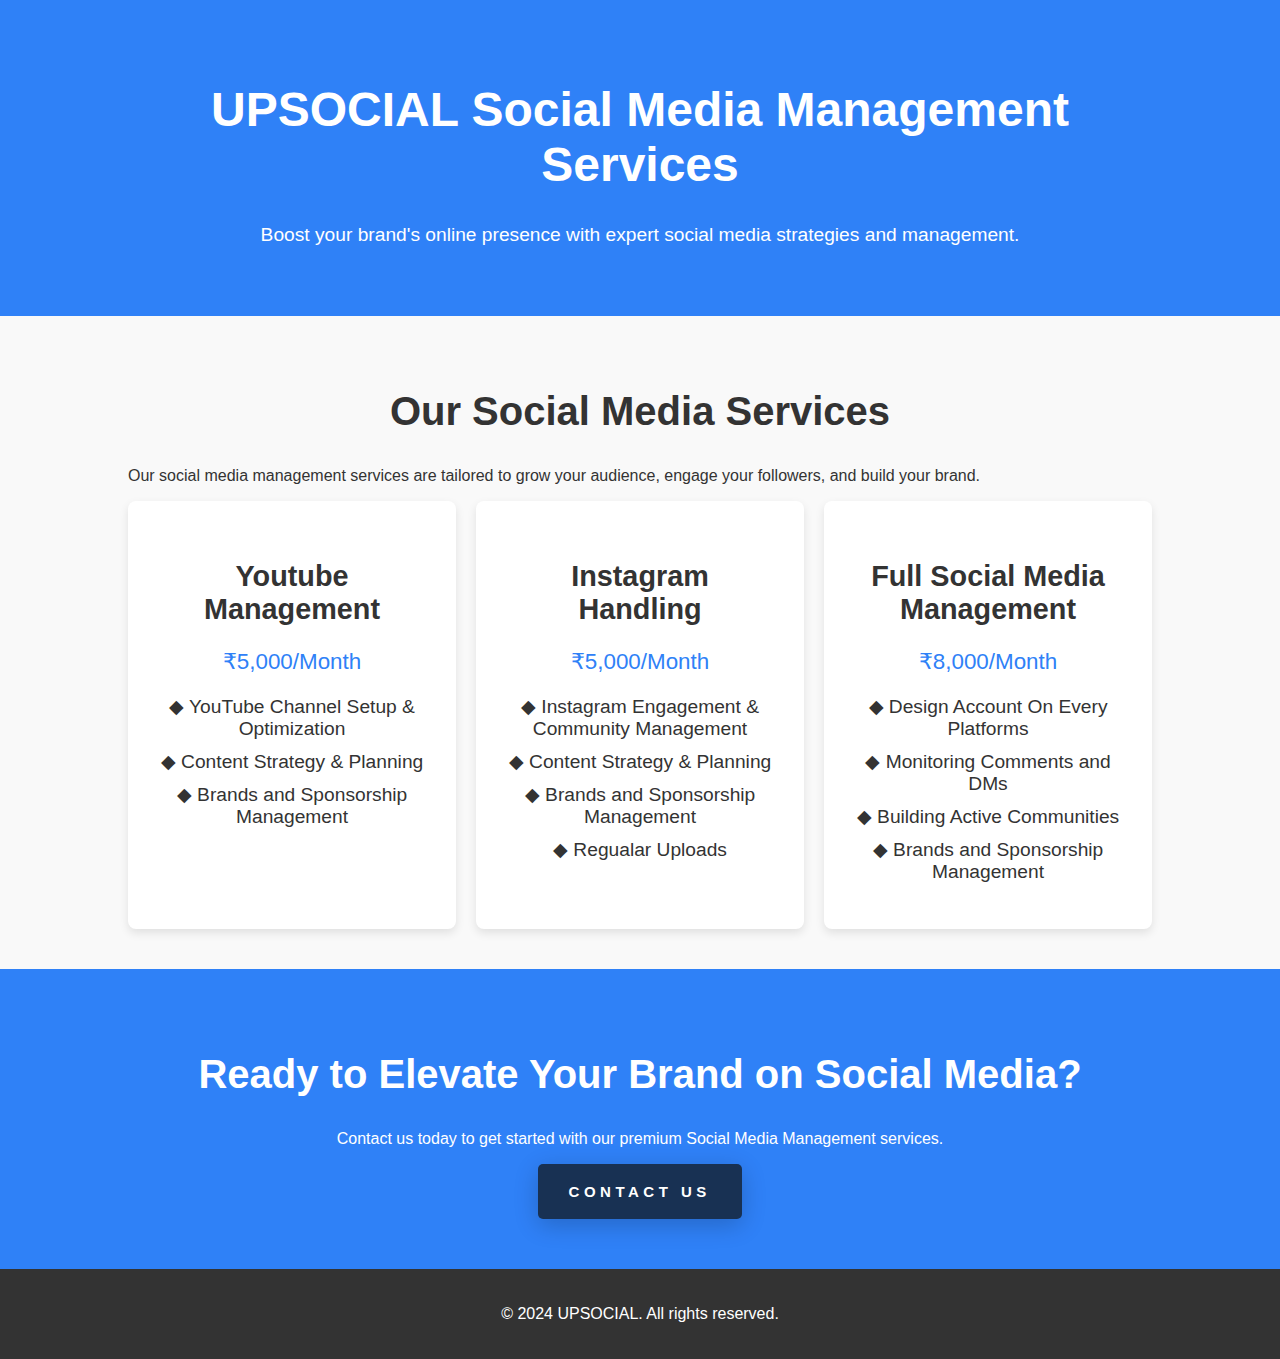
<file: Social Medial Management.html>
<!DOCTYPE html>
<html lang="en">
<head>
    <meta charset="UTF-8">
    <meta name="viewport" content="width=device-width, initial-scale=1.0">
    <title>Web Designing Services | UPSOCIAL</title>
    <link rel="stylesheet" href="premium-styles.css">
</head>

    <!-- Header Section -->
    <header class="header">
        <div class="container">
            <h1>UPSOCIAL Social Media Management Services</h1>
            <p>Boost your brand's online presence with expert social media strategies and management.</p>
        </div>
    </header>

    <!-- Pricing Section -->
        <section class="pricing">
            <div class="container">
                <h2>Our Social Media Services</h2>
            <p>Our social media management services are tailored to grow your audience, engage your followers, and build your brand.</p>
                <div class="pricing-cards">
                    <div class="pricing-card">
                        <h3>Youtube Management</h3>
                    <p>₹5,000/Month</p>
                    <ul>
                        <li>◆ YouTube Channel Setup & Optimization</li>
                        <li>◆ Content Strategy & Planning</li>
                        <li>◆ Brands and Sponsorship Management</li>
                    </ul>
                    </div>
                    <div class="pricing-card">
                        <h3>Instagram Handling</h3>
                        <p>₹5,000/Month</p>
                        <ul>
                        <li>◆ Instagram Engagement & Community Management</li>
                        <li>◆ Content Strategy & Planning</li>
                        <li>◆ Brands and Sponsorship Management</li>
                        <li>◆ Regualar Uploads</li>
                        </ul>
                    </div>
                    <div class="pricing-card">
                        <h3>Full Social Media Management</h3>
                        <p>₹8,000/Month</p>
                        <ul>
                            <li>◆ Design Account On Every Platforms</li>
                            <li>◆ Monitoring Comments and DMs</li>
                            <li>◆ Building Active Communities</li>
                            <li>◆ Brands and Sponsorship Management</li>
                        </ul>
                    </div>    
                </div>
            </div>
        </section>


    <!-- Call to Action Section -->
    <section class="cta">
        <div class="container">
            <h2>Ready to Elevate Your Brand on Social Media?</h2>
            <p>Contact us today to get started with our premium Social Media Management services.</p>
            <a style="text-decoration: none" href="Contact us.html"><button><span>CONTACT US</span></button></a>
        </div>
    </section>

    <!-- Footer Section -->
    <footer class="footer">
        <div class="container">
            <p>&copy; 2024 UPSOCIAL. All rights reserved.</p>
        </div>
    </footer>

    <script src="premium-script.js"></script>
</body>
</html>
</file>
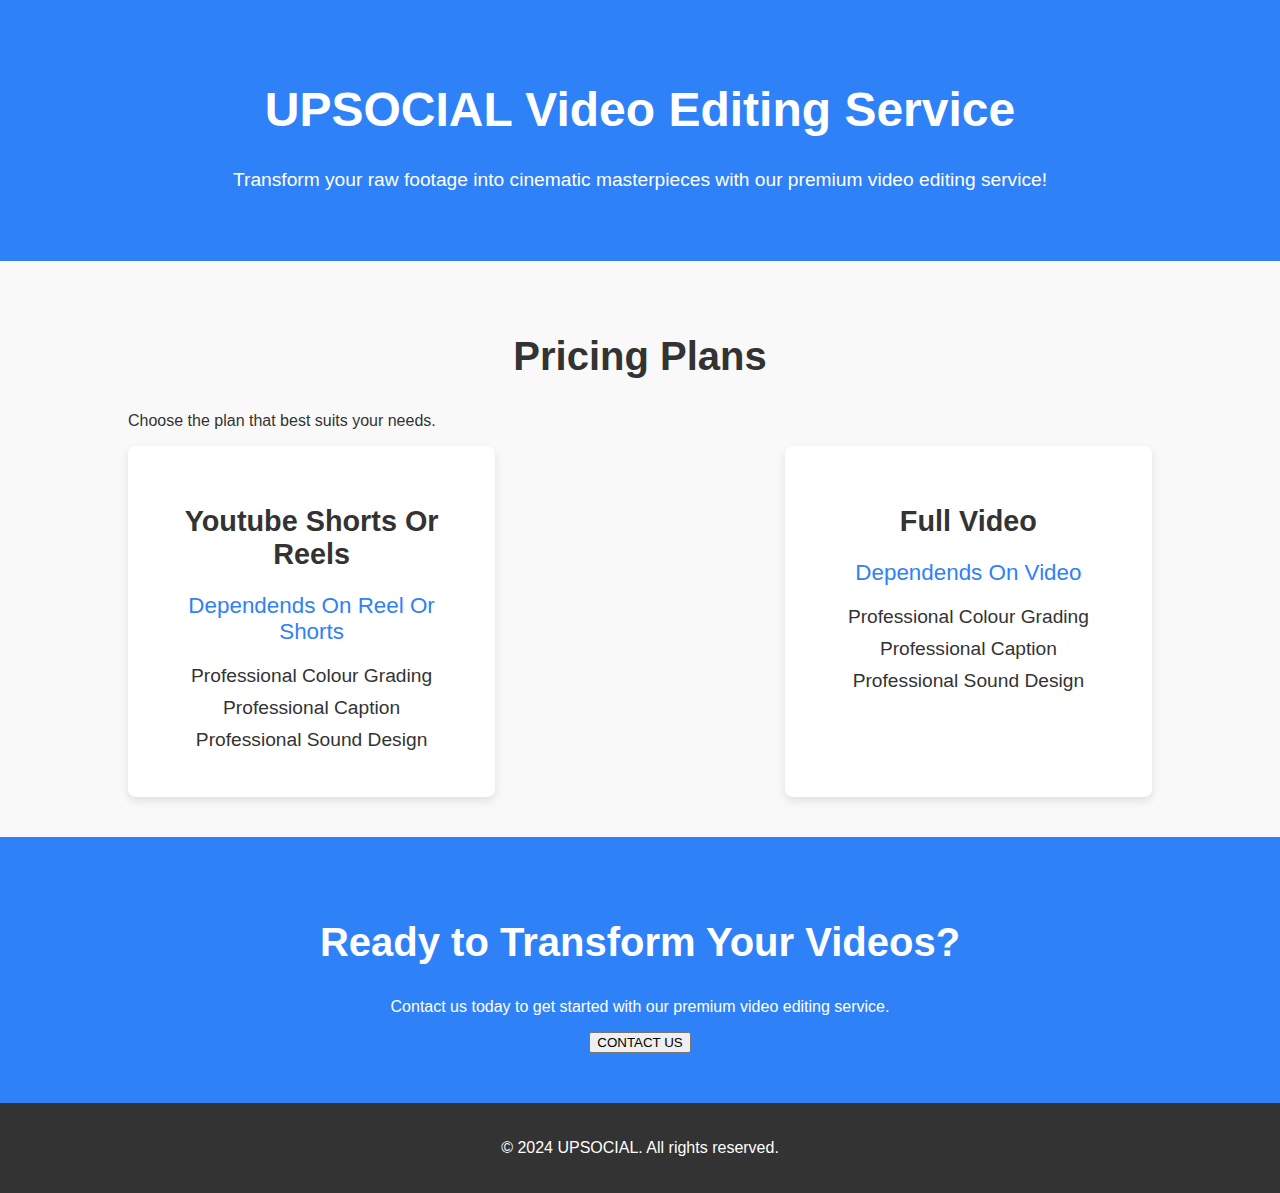
<file: videoediting.html>
<!DOCTYPE html>
<html lang="en">
<head>
    <meta charset="UTF-8">
    <meta name="viewport" content="width=device-width, initial-scale=1.0">
    <title>Video Editing Services | UPSOCIAL</title>
    <link rel="stylesheet" href="videoediting.css">
</head>
<body>

    <!-- Header Section -->
    <header class="header">
        <div class="container">
            <h1>UPSOCIAL Video Editing Service</h1>
            <p>Transform your raw footage into cinematic masterpieces with our premium video editing service!</p>
        </div>
    </header>

    <!-- Pricing Section -->
    <section class="pricing">
        <div class="container">
            <h2>Pricing Plans</h2>
            <p>Choose the plan that best suits your needs.</p>
            <div class="pricing-cards">
                <div class="pricing-card">
                    <h3>Youtube Shorts Or Reels</h3>
                    <p>Dependends On Reel Or Shorts</p>
                    <ul>
                        <li>Professional Colour Grading</li>
                        <li>Professional Caption</li>
                        <li>Professional Sound Design</li>
                    </ul>
                </div>
                <div class="pricing-card">
                    <h3>Full Video</h3>
                    <p>Dependends On Video</p>
                    <ul>
                        <li>Professional Colour Grading</li>
                        <li>Professional Caption</li>
                        <li>Professional Sound Design</li>
                    </ul>
                </div>
            </div>
        </div>
    </section>

    <!-- Call to Action Section -->
    <section class="cta">
        <div class="container">
            <h2>Ready to Transform Your Videos?</h2>
            <p>Contact us today to get started with our premium video editing service.</p>
            <a style="text-decoration: none" href="Contact us.html"><button><span>CONTACT US</span></button></a>
        </div>
    </section>

    <!-- Footer Section -->
    <footer class="footer">
        <div class="container">
            <p>&copy; 2024 UPSOCIAL. All rights reserved.</p>
        </div>
    </footer>

    <script src="videoediting.js"></script>
</body>
</html>
</file>
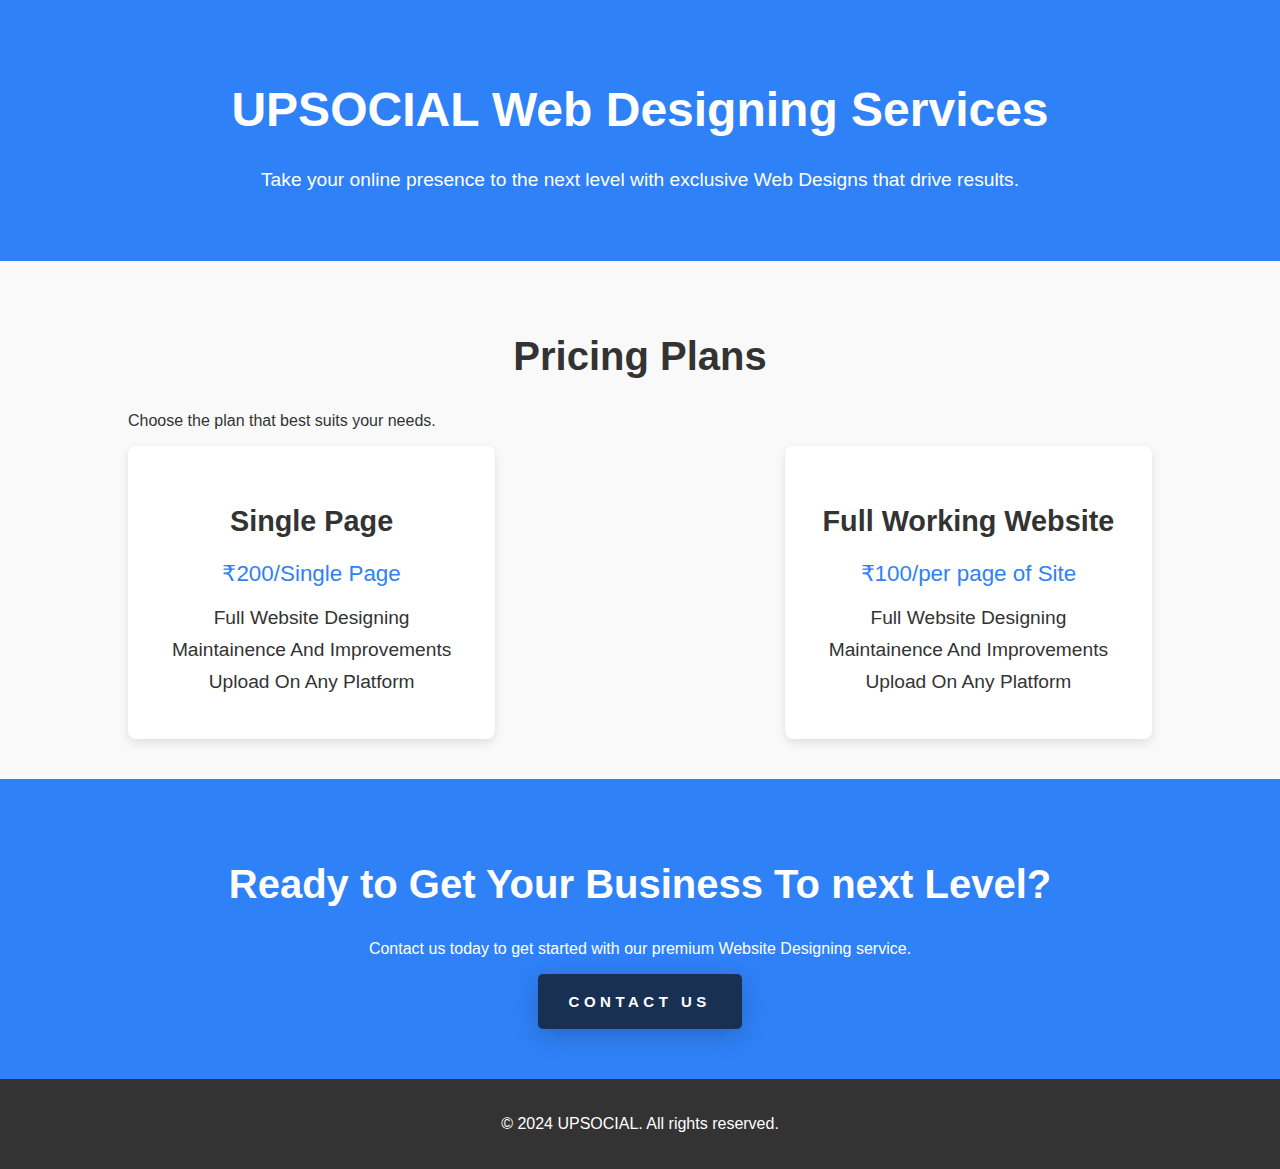
<file: web-designing.html>
<!DOCTYPE html>
    <html lang="en">
    <head>
        <meta charset="UTF-8">
        <meta name="viewport" content="width=device-width, initial-scale=1.0">
        <title>Web Designing Services | UPSOCIAL</title>
        <link rel="stylesheet" href="premium-styles.css">
    </head>
    <body>

        <!-- Header Section -->
        <header class="header">
            <div class="container">
                <h1>UPSOCIAL Web Designing Services</h1>
                <p>Take your online presence to the next level with exclusive Web Designs that drive results.</p>
            </div>
        </header>

        <!-- Pricing Section -->
        <section class="pricing">
            <div class="container">
                <h2>Pricing Plans</h2>
                <p>Choose the plan that best suits your needs.</p>
                <div class="pricing-cards">
                    <div class="pricing-card">
                        <h3>Single Page</h3>
                        <p>₹200/Single Page </p>
                        <ul>
                            <li>Full Website Designing</li>
                            <li>Maintainence And Improvements</li>
                            <li>Upload On Any Platform</li>
                        </ul>
                    </div>
                    <div class="pricing-card">
                        <h3>Full Working Website</h3>
                        <p>₹100/per page of Site</p>
                        <ul>
                            <li>Full Website Designing</li>
                            <li>Maintainence And Improvements</li>
                            <li>Upload On Any Platform</li>
                        </ul>
                    </div>
                </div>
            </div>
        </section>

        <!-- Call to Action Section -->
        <section class="cta">
            <div class="container">
                <h2>Ready to Get Your Business To next Level?</h2>
                <p>Contact us today to get started with our premium Website Designing service.</p>
                <a style="text-decoration: none" href="Contact us.html"><button><span>CONTACT US</span></button></a>
            </div>
        </section>

        <!-- Footer Section -->
        <footer class="footer">
            <div class="container">
                <p>&copy; 2024 UPSOCIAL. All rights reserved.</p>
            </div>
        </footer>

        <script src="premium-script.js"></script>
    </body>
    </html>
</file>
<file: styles-new.css>
* {
    margin: 0;
    padding: 0;
    box-sizing: border-box;
}

body {
    font-family: Arial, sans-serif;
    background-color: #f7f7f7;
    color: #333;
}

.container {
    width: 80%;
    margin: 0 auto;
    text-align: center;
}

header {
    background-color: #282c34;
    color: white;
    padding: 40px 0;
}

h1 {
    font-size: 3rem;
}

.subheader {
    font-size: 1.2rem;
    margin-top: 10px;
}

.tips {
    display: grid;
    grid-template-columns: repeat(2, 1fr);
    gap: 20px;
    padding: 40px 0;
}

.tip {
    background-color: white;
    border-radius: 8px;
    box-shadow: 0 4px 6px rgba(0, 0, 0, 0.1);
    padding: 20px;
    text-align: left;
}

h2 {
    font-size: 1.8rem;
    margin-bottom: 10px;
}

p {
    font-size: 1rem;
    line-height: 1.6;
}

.more-btn {
    background-color: #007bff;
    color: white;
    padding: 10px 20px;
    border: none;
    border-radius: 5px;
    cursor: pointer;
    font-size: 1rem;
    margin-top: 10px;
}

.more-btn:hover {
    background-color: #0056b3;
}

footer {
    background-color: #282c34;
    color: white;
    padding: 20px 0;
}

footer p {
    font-size: 0.9rem;
}

.modal {
    display: none;
    position: fixed;
    top: 0;
    left: 0;
    width: 100%;
    height: 100%;
    background-color: rgba(0, 0, 0, 0.5);
    justify-content: center;
    align-items: center;
}

.modal-content {
    background-color: white;
    padding: 20px;
    border-radius: 8px;
    max-width: 600px;
    width: 80%;
    text-align: center;
}

.close-btn {
    font-size: 1.5rem;
    font-weight: bold;
    cursor: pointer;
    color: #333;
    position: absolute;
    top: 10px;
    right: 20px;
}
.tips {
    display: grid;
    grid-template-columns: repeat(2, 1fr);
    gap: 20px;
    padding: 40px 0;
}

.tip {
    background-color: white;
    border-radius: 8px;
    box-shadow: 0 4px 6px rgba(0, 0, 0, 0.1);
    padding: 20px;
    text-align: left;
}

h2 {
    font-size: 1.8rem;
    margin-bottom: 10px;
}

p {
    font-size: 1rem;
    line-height: 1.6;
}

.more-btn {
    background-color: #007bff;
    color: white;
    padding: 10px 20px;
    border: none;
    border-radius: 5px;
    cursor: pointer;
    font-size: 1rem;
    margin-top: 10px;
}

.more-btn:hover {
    background-color: #0056b3;
}

footer {
    background-color: #282c34;
    color: white;
    padding: 20px 0;
}

footer p {
    font-size: 0.9rem;
}
</file>
<file: premium-styles.css>
/* General Styling */
body {
    font-family: Arial, sans-serif;
    margin: 0;
    padding: 0;
    background-color: #f4f4f4;
    color: #333;
}

.container {
    width: 80%;
    margin: 0 auto;
}

/* Header */
.header {
    background-color: #2f81f7;
    color: white;
    padding: 50px 0;
    text-align: center;
}

.header h1 {
    font-size: 3em;
}

.header p {
    font-size: 1.2em;
    margin-top: 10px;
}

/* Features Section */
.features {
    padding: 40px 0;
    background-color: #fff;
}

.features h2 {
    text-align: center;
    font-size: 2.5em;
    margin-bottom: 20px;
}

.feature-cards {
    display: flex;
    justify-content: space-between;
    gap: 20px;
}

.feature-card {
    background-color: #fff;
    padding: 20px;
    border-radius: 8px;
    box-shadow: 0 4px 10px rgba(0, 0, 0, 0.1);
    width: 30%;
    text-align: center;
}

.feature-card img {
    width: 100%;
    border-radius: 8px;
}

.feature-card h3 {
    font-size: 1.6em;
    margin: 15px 0;
}

.feature-card p {
    font-size: 1em;
    margin-bottom: 15px;
}

/* Pricing Section */
.pricing {
    padding: 40px 0;
    background-color: #f9f9f9;
}

.pricing h2 {
    text-align: center;
    font-size: 2.5em;
}

.pricing-cards {
    display: flex;
    justify-content: space-between;
    gap: 20px;
}

.pricing-card {
    background-color: #fff;
    padding: 30px;
    text-align: center;
    border-radius: 8px;
    box-shadow: 0 4px 10px rgba(0, 0, 0, 0.1);
    width: 30%;
}

.pricing-card h3 {
    font-size: 1.8em;
    margin-bottom: 10px;
}

.pricing-card p {
    font-size: 1.4em;
    color: #2f81f7;
    margin-bottom: 20px;
}

.pricing-card ul {
    list-style-type: none;
    padding: 0;
}

.pricing-card ul li {
    font-size: 1.2em;
    margin-bottom: 10px;
}

.cta-btn {
    background-color: #2f81f7;
    color: white;
    padding: 10px 20px;
    text-decoration: none;
    font-size: 1em;
    border-radius: 5px;
    cursor: pointer;
    transition: background-color 0.3s;
}

.cta-btn:hover {
    background-color: #1f6db8;
}

/* CTA Section */
.cta {
    background-color: #2f81f7;
    color: white;
    padding: 50px 0;
    text-align: center;
}

.cta h2 {
    font-size: 2.5em;
}

.cta-btn {
    background-color: #fff;
    color: #2f81f7;
    padding: 15px 30px;
    text-decoration: none;
    font-size: 1.2em;
    border-radius: 5px;
    transition: background-color 0.3s;
}

.cta-btn:hover {
    background-color: #e0e0e0;
}

/* Footer Section */
.footer {
    background-color: #333;
    color: white;
    padding: 20px 0;
    text-align: center;
}
/* From Uiverse.io by abrahamcalsin */ 
button {
    position: relative;
    display: flex;
    justify-content: center;
    align-items: center;
    border-radius: 5px;
    background: #183153;
    font-family: "Montserrat", sans-serif;
    box-shadow: 0px 6px 24px 0px rgba(0, 0, 0, 0.2);
    overflow: hidden;
    cursor: pointer;
    border: none;
    margin-left: 40%;
  }
  
  button:after {
    content: " ";
    width: 0%;
    height: 100%;
    background: #ffd401;
    position: absolute;
    transition: all 0.4s ease-in-out;
    right: 0;
  }
  
  button:hover::after {
    right: auto;
    left: 0;
    width: 100%;
  }
  
  button span {
    text-align: center;
    text-decoration: none;
    width: 100%;
    padding: 18px 25px;
    color: #fff;
    font-size: 1.125em;
    font-weight: 700;
    letter-spacing: 0.3em;
    z-index: 20;
    transition: all 0.3s ease-in-out;
  }
  
  button:hover span {
    color: #183153;
    animation: scaleUp 0.3s ease-in-out;
  }
  
  @keyframes scaleUp {
    0% {
      transform: scale(1);
    }
  
    50% {
      transform: scale(0.95);
    }
  
    100% {
      transform: scale(1);
    }
  }
</file>
<file: videoediting.css>
/* General Styling */
body {
    font-family: Arial, sans-serif;
    margin: 0;
    padding: 0;
    background-color: #f4f4f4;
    color: #333;
}

.container {
    width: 80%;
    margin: 0 auto;
}

/* Header */
.header {
    background-color: #2f81f7;
    color: white;
    padding: 50px 0;
    text-align: center;
}

.header h1 {
    font-size: 3em;
}

.header p {
    font-size: 1.2em;
    margin-top: 10px;
}

/* Features Section */
.features {
    padding: 40px 0;
    background-color: #fff;
}

.features h2 {
    text-align: center;
    font-size: 2.5em;
    margin-bottom: 20px;
}

.feature-cards {
    display: flex;
    justify-content: space-between;
    gap: 20px;
}

.feature-card {
    background-color: #fff;
    padding: 20px;
    border-radius: 8px;
    box-shadow: 0 4px 10px rgba(0, 0, 0, 0.1);
    width: 30%;
    text-align: center;
}

.feature-card img {
    width: 100%;
    border-radius: 8px;
}

.feature-card h3 {
    font-size: 1.6em;
    margin: 15px 0;
}

.feature-card p {
    font-size: 1em;
    margin-bottom: 15px;
}

/* Pricing Section */
.pricing {
    padding: 40px 0;
    background-color: #f9f9f9;
}

.pricing h2 {
    text-align: center;
    font-size: 2.5em;
}

.pricing-cards {
    display: flex;
    justify-content: space-between;
    gap: 20px;
}

.pricing-card {
    background-color: #fff;
    padding: 30px;
    text-align: center;
    border-radius: 8px;
    box-shadow: 0 4px 10px rgba(0, 0, 0, 0.1);
    width: 30%;
}

.pricing-card h3 {
    font-size: 1.8em;
    margin-bottom: 10px;
}

.pricing-card p {
    font-size: 1.4em;
    color: #2f81f7;
    margin-bottom: 20px;
}

.pricing-card ul {
    list-style-type: none;
    padding: 0;
}

.pricing-card ul li {
    font-size: 1.2em;
    margin-bottom: 10px;
}

.cta-btn {
    background-color: #2f81f7;
    color: white;
    padding: 10px 20px;
    text-decoration: none;
    font-size: 1em;
    border-radius: 5px;
    cursor: pointer;
    transition: background-color 0.3s;
}

.cta-btn:hover {
    background-color: #1f6db8;
}

/* CTA Section */
.cta {
    background-color: #2f81f7;
    color: white;
    padding: 50px 0;
    text-align: center;
}

.cta h2 {
    font-size: 2.5em;
}

.cta-btn {
    background-color: #fff;
    color: #2f81f7;
    padding: 15px 30px;
    text-decoration: none;
    font-size: 1.2em;
    border-radius: 5px;
    transition: background-color 0.3s;
}

.cta-btn:hover {
    background-color: #e0e0e0;
}

/* Footer Section */
.footer {
    background-color: #333;
    color: white;
    padding: 20px 0;
    text-align: center;
}
</file>
<file: contactStyles.css>
/* Basic Reset */
* {
    margin: 0;
    padding: 0;
    box-sizing: border-box;
  }
  
  /* Body and Layout */
  body {
    font-family: Arial, sans-serif;
    background-color: #f4f4f9;
    padding: 20px;
    display: flex;
    justify-content: center;
    align-items: center;
    min-height: 100vh;
  }
  
  .contact-container {
    background-color: #fff;
    padding: 20px;
    border-radius: 8px;
    box-shadow: 0 2px 10px rgba(0, 0, 0, 0.1);
    width: 100%;
    max-width: 500px;
  }
  
  h1 {
    text-align: center;
    margin-bottom: 20px;
  }
  
  /* Form Inputs */
  .input-group {
    margin-bottom: 15px;
  }
  
  .input-group label {
    display: block;
    font-weight: bold;
    margin-bottom: 5px;
  }
  
  .input-group input,
  .input-group textarea {
    width: 100%;
    padding: 10px;
    border: 1px solid #ccc;
    border-radius: 5px;
    font-size: 14px;
  }
  
  textarea {
    resize: vertical;
  }
  
  /* Submit Button */
  .submit-btn {
    width: 100%;
    padding: 12px;
    background-color: #007BFF;
    color: white;
    font-size: 16px;
    border: none;
    border-radius: 5px;
    cursor: pointer;
  }
  
  .submit-btn:hover {
    background-color: #0056b3;
  }
  
  /* Messages */
  .hidden {
    display: none;
  }
  
  #success-message p {
    color: #28a745;
  }
  
  #error-message p {
    color: #dc3545;
  }
  
  /* Contact Details Section */
  .contact-details {
    margin-top: 30px;
  }
  
  .contact-details h2 {
    text-align: center;
    margin-bottom: 15px;
  }
  
  .contact-details p {
    font-size: 14px;
    line-height: 1.6;
  }
  
  .contact-details a {
    color: #007BFF;
    text-decoration: none;
  }
  
  .contact-details a:hover {
    text-decoration: underline;
  }
</file>
<file: styles.css>
/* Reset some default styles */
* {
  margin: 0;
  padding: 0;
  box-sizing: border-box;
}

/* Body & Basic Styles */
body {
  font-family: 'Arial', sans-serif;
  background-color: #f7f7f7;
  color: #333;
}

/* From Uiverse.io by 0x-Sarthak */ 
.cta {
  position: relative;
  margin: auto;
  padding: 11.5px 18px;
  transition: all 0.2s ease;
  border: 3px solid #552da8;
  border-radius: 50px;
  background: #552da8;
  cursor: pointer;
}

.cta:before {
  content: "";
  position: absolute;
  top: 0;
  right: 0;
  display: block;
  border-radius: 50px;
  background: white;
  width: 45px;
  height: 45px;
  transition: all 0.8s ease;
}

.cta span {
  position: relative;
  font-family: Montserrat;
  font-size: 18px;
  color: white;
  font-weight: 400;
  letter-spacing: 0.05em;
}

.cta svg {
  position: relative;
  top: 0;
  margin-left: 10px;
  fill: none;
  stroke-linecap: round;
  stroke-linejoin: round;
  stroke: white;
  stroke-width: 2;
  transform: translateX(-5px);
  transition: all 0.5s ease;
}

.cta:hover:before {
  width: 100%;
  background: #1c1c1c;
}

.cta:hover svg {
  transform: translateX(0);
  transition: all 2s ease;
}

.cta:active {
  transform: scale(0.95);
  transition: all 2s ease;
}


/* Header Styles */
.navbar {
  background: transparent;
  padding: 20px 0;
  position: fixed;
  top: 0;
  width: 100%;
  z-index: 1000;
  transition: background 0.3s ease;
}

.navbar.scrolled {
  background: rgba(0, 0, 0, 0.8);
}

.navbar .logo {
  font-size: 24px;
  color: #fff;
  font-weight: bold;
  text-transform: uppercase;
  padding-left: 20px;
}

.nav-links {
  list-style: none;
  float: right;
  padding-right: 20px;
}

.nav-links li {
  display: inline-block;
  margin-left: 20px;
}

.nav-links a {
  color: #fff;
  text-decoration: none;
  font-size: 16px;
  transition: color 0.3s ease;
}

.nav-links a:hover {
  color: #f2a900;
}

/* Hero Section */
.hero {
  background: url('https://st.depositphotos.com/17620692/61381/v/450/depositphotos_613818782-stock-illustration-black-abstract-banner-background.jpg') no-repeat center center/cover;
  color: #fff;
  text-align: center;
  padding: 80px 20px;
  margin-top: 80px;
}

.hero h1 {
  font-size: 48px;
  margin-bottom: 20px;
}

.hero p {
  font-size: 22px;
  max-width: 700px;
  margin: 0 auto;
}

/* Article Content */
.content {
  padding: 50px 20px;
  max-width: 1000px;
  margin: 0 auto;
}

.content h2 {
  font-size: 32px;
  margin-bottom: 20px;
}

.content p {
  font-size: 18px;
  line-height: 1.8;
  margin-bottom: 30px;
}

.cta-button {
  display: inline-block;
  padding: 15px 30px;
  background-color: #f2a900;
  color: #fff;
  font-size: 18px;
  text-decoration: none;
  border-radius: 5px;
  transition: background-color 0.3s ease;
}

.cta-button:hover {
  background-color: #0f4c75;
}

/* Related Articles Section */
.related-articles {
  background-color: #fff;
  padding: 50px 20px;
  text-align: center;
}

.related-articles h3 {
  font-size: 32px;
  margin-bottom: 40px;
}

.related-cards {
  display: flex;
  justify-content: center;
  gap: 20px;
}

.card {
  background-color: #f0f0f0;
  padding: 20px;
  border-radius: 8px;
  max-width: 300px;
  text-align: left;
  transition: transform 0.3s ease;
}

.card:hover {
  transform: translateY(-10px);
}

.card h4 {
  font-size: 24px;
  margin-bottom: 10px;
}

.card p {
  font-size: 16px;
}

/* Footer Styles */
footer {
  background-color: #333;
  color: #fff;
  padding: 40px 20px;
  text-align: center;
}

footer .footer-links a {
  color: #fff;
  text-decoration: none;
  margin: 0 15px;
}

footer .footer-links a:hover {
  color: #f2a900;
}

footer .social-icons a {
  color: #fff;
  margin: 0 10px;
  text-decoration: none;
  font-size: 20px;
}

footer .social-icons a:hover {
  color: #f2a900;
}

/* Fade-in animation */
.fade-in {
  opacity: 0;
  animation: fadeIn 1s forwards;
}

.fade-in.visible {
  opacity: 1;
}

/* Scroll animation trigger */
@keyframes fadeIn {
  0% {
    opacity: 0;
  }
  100% {
    opacity: 1;
  }
}

/* From Uiverse.io by javierBarroso */ 
.social-login-icons {
  display: flex;
  align-items: center;
  gap: 10px;
  -webkit-box-reflect: below 5px linear-gradient(transparent, #00000055);
}
.social-login-icons svg {
  width: 40px;
}

.social-icon-1,
.social-icon-1-1,
.social-icon-2,
.social-icon-2-2,
.social-icon-3,
.social-icon-3-3,
.social-icon-4,
.social-icon-4-4 {
  width: 50px;
  height: 50px;
  display: flex;
  align-items: center;
  justify-content: center;
  border-radius: 50px;
  margin: 20px 0 0px 0;
}

.icon svg {
  fill: #111;
}

.socialcontainer {
  height: 80px;
  overflow: hidden;
}
.social-icon-1 {
  transition-duration: 0.4s;
  background-color: rgb(0, 0, 0);
  transition-timing-function: cubic-bezier(0.46, -0.78, 0.5, 1.56);
}
.social-icon-1 svg,
.social-icon-2 svg,
.social-icon-3 svg,
.social-icon-4 svg {
  opacity: 0;
  transition-duration: 0.5s;
  transition-delay: 0.2s;
}
.social-icon-1-1 {
  transition-duration: 0.4s;
  background-color: rgb(0, 0, 0, 0);
}
.socialcontainer:hover .social-icon-1 {
  transform: translateY(-70px);
}
.socialcontainer:hover .social-icon-1 svg,
.socialcontainer:hover .social-icon-2 svg,
.socialcontainer:hover .social-icon-3 svg,
.socialcontainer:hover .social-icon-4 svg {
  opacity: 1;
}
.social-icon-2 {
  transition-duration: 0.4s;
  transition-timing-function: cubic-bezier(0.46, -0.78, 0.5, 1.56);
  background: linear-gradient(
    72.44deg,
    #ff7a00 11.92%,
    #ff0169 51.56%,
    #d300c5 85.69%
  );
}
.socialcontainer:hover .social-icon-2 {
  transform: translateY(-70px);
}
.social-icon-3 {
  transition-duration: 0.4s;
  transition-timing-function: cubic-bezier(0.46, -0.78, 0.5, 1.56);
  background: #316ff6;
}

.socialcontainer:hover .social-icon-3 {
  transform: translateY(-70px);
}
.social-icon-4 {
  transition-duration: 0.4s;
  transition-timing-function: cubic-bezier(0.46, -0.78, 0.5, 1.56);

  background: linear-gradient(
    180deg,
    rgba(129, 34, 144, 1) 0%,
    rgba(77, 34, 124, 1) 91%
  );
}

.socialcontainer:hover .social-icon-4 {
  transform: translateY(-70px);
}
.learn1{

    color: #ff7a00;
    border: #111;
    box-shadow: #f2a900;
    border-radius: 105;
    margin-left: 30%;
}
</file>
<file: mainfile.css>
/* Reset some default styling */
* {
  margin: 0;
  padding: 0;
  box-sizing: border-box;
}

body {
  font-family: Arial, sans-serif;
  line-height: 1.6;
  background-color: #f4f4f4;
  color: #333;
  overflow-x: hidden; /* Prevent horizontal scrolling if content overflows */
}

/* Navigation Bar */
header {
  background-color: #333;
  padding: 1rem 0;
  position: sticky;
  top: 0;
  z-index: 1000;
  transition: background-color 0.3s ease;
}

header nav {
  display: flex;
  justify-content: space-between;
  align-items: center;
  padding: 0 2rem;
  opacity: 0;
  animation: fadeInNav 1s forwards 0.5s;
}

header .logo h1 {
  color: white;
  font-size: 2rem;
  letter-spacing: 2px;
}

header .nav-links {
  list-style: none;
  display: flex;
  transition: transform 0.3s ease;
}

header .nav-links li {
  margin-left: 2rem;
}

header .nav-links a {
  color: white;
  text-decoration: none;
  font-size: 1.1rem;
  transition: color 0.3s ease;
}

header .nav-links a:hover {
  color: #ff6600;
}

/* Welcome Section */
.welcome-section {
  background: url('https://via.placeholder.com/1600x800') center/cover no-repeat;
  color: white;
  text-align: center;
  padding: 6rem 2rem;
  position: relative;
  animation: fadeIn 1.5s ease-out;
}

.welcome-section .welcome-content h2 {
  font-size: 3rem;
  margin-bottom: 1rem;
  animation: slideInLeft 1s forwards;
}

.welcome-section p {
  font-size: 1.2rem;
  margin-bottom: 2rem;
  opacity: 0;
  animation: fadeInText 1.2s forwards 0.3s;
}

.welcome-section button {
  background-color: #ff6600;
  padding: 1rem 2rem;
  border: none;
  font-size: 1.1rem;
  cursor: pointer;
  transition: background-color 0.3s ease;
  opacity: 0;
  animation: fadeInButton 1.2s forwards 0.6s;
}

.welcome-section button a {
  color: white;
  text-decoration: none;
}

.welcome-section button:hover {
  background-color: #e65c00;
}

/* Services Section */
.services-section {
  padding: 4rem 2rem;
  text-align: center;
  animation: fadeIn 1.5s ease-out 1s;
}

.services-section h2 {
  font-size: 2.5rem;
  margin-bottom: 2rem;
  opacity: 0;
  animation: fadeInText 1.5s forwards 1s;
}

.services-list {
  display: flex;
  justify-content: space-around;
  flex-wrap: wrap;
}

.service-item {
  background-color: white;
  padding: 2rem;
  margin: 1rem;
  border-radius: 8px;
  width: 250px;
  box-shadow: 0 4px 10px rgba(0, 0, 0, 0.1);
  cursor: pointer;
  transition: transform 0.3s ease, box-shadow 0.3s ease;
  opacity: 0;
  animation: fadeInCard 1s forwards;
}

.service-item:nth-child(1) {
  animation-delay: 1s;
}

.service-item:nth-child(2) {
  animation-delay: 1.2s;
}

.service-item:nth-child(3) {
  animation-delay: 1.4s;
}

.service-item:hover {
  transform: translateY(-10px);
  box-shadow: 0 8px 20px rgba(0, 0, 0, 0.2);
}

.service-item h3 {
  font-size: 1.8rem;
  margin-bottom: 1rem;
}

.service-item p {
  font-size: 1rem;
}

/* Footer Section */
footer {
  background-color: #333;
  color: white;
  padding: 2rem 0;
  text-align: center;
  opacity: 0;
  animation: fadeInFooter 1.5s forwards 1.5s;
}

footer p {
  font-size: 1rem;
  margin: 0.5rem 0;
}

/* Keyframe Animations */
@keyframes fadeIn {
  0% {
    opacity: 0;
    transform: translateY(20px);
  }
  100% {
    opacity: 1;
    transform: translateY(0);
  }
}

@keyframes fadeInNav {
  0% {
    opacity: 0;
  }
  100% {
    opacity: 1;
  }
}

@keyframes fadeInText {
  0% {
    opacity: 0;
  }
  100% {
    opacity: 1;
  }
}

@keyframes fadeInButton {
  0% {
    opacity: 0;
  }
  100% {
    opacity: 1;
  }
}

@keyframes fadeInCard {
  0% {
    opacity: 0;
    transform: translateY(20px);
  }
  100% {
    opacity: 1;
    transform: translateY(0);
  }
}

@keyframes slideInLeft {
  0% {
    opacity: 0;
    transform: translateX(-100px);
  }
  100% {
    opacity: 1;
    transform: translateX(0);
  }
}

@keyframes fadeInFooter {
  0% {
    opacity: 0;
  }
  100% {
    opacity: 1;
  }
}
/* Basic Reset for Navigation */
header {
  background-color: #0d1117;
  padding: 10px 0;
}

nav {
  display: flex;
  justify-content: center;  /* Centers the navigation items horizontally */
  align-items: center;      /* Vertically centers the items */
  width: 100%;              /* Ensures the nav takes up the full width of the screen */
}

.logo h1 {
  color: white;
  font-size: 1.8rem;
  margin-right: 20px;       /* Space between logo and nav buttons */
  flex-shrink: 0;           /* Prevents the logo from shrinking */
}

.ul {
  list-style: none;
  display: flex;
  gap: 20px;                /* Space between the buttons */
}

.li {
  display: flex;
  align-items: center;
}

.button {
  background-color: transparent;
  border: none;
  display: flex;
  align-items: center;
  padding: 10px 15px;
  cursor: pointer;
  color: white;
  border-radius: 4px;
  transition: all 0.3s ease;
}

/* Icon Styling */
.button svg {
  width: 20px;
  height: 20px;
  margin-right: 8px;
  fill: #7d8590;
  transition: fill 0.2s ease;
}

/* Button Hover Effects */
.button:hover {
  background-color: #21262c;
}

.button:hover svg {
  fill: #2f81f7;
}

/* Welcome Section Styles */
.welcome-section {
  background-color: #1c1f26;
  padding: 50px 0;
  text-align: center;
  color: white;
  background-image: url([data-uri]);
}

.welcome-content h2 {
  font-size: 2rem;
}

.welcome-content p {
  font-size: 1.2rem;
  margin-bottom: 20px;
}

.welcome-content button a {
  text-decoration: none;
  color: white;
  font-size: 1.2rem;
  background-color: #2f81f7;
  padding: 10px 20px;
  border-radius: 4px;
}

.welcome-content button a:hover {
  background-color: #1d69c0;
}
/* From Uiverse.io by asgardOP */ 
.ul {
  width: fit-content;
  height: fit-content;
  background-color: transparent;
  list-style: none;
}
.li {
  margin-bottom: 0px;
}
.button {
  background-color: transparent;
  font-family: sans-serif;
  color: rgb(255, 255, 255);
  border: none;
  font-size: 22px;
  font-weight: 700;
  padding: 10px 30px;
  cursor: pointer;
  position: relative;
  padding-left: 11px;
  text-align: center;
  transition: 0.1s;
  z-index: 1;
}

.p {
  z-index: 2;
  position: relative;
}
</file>
